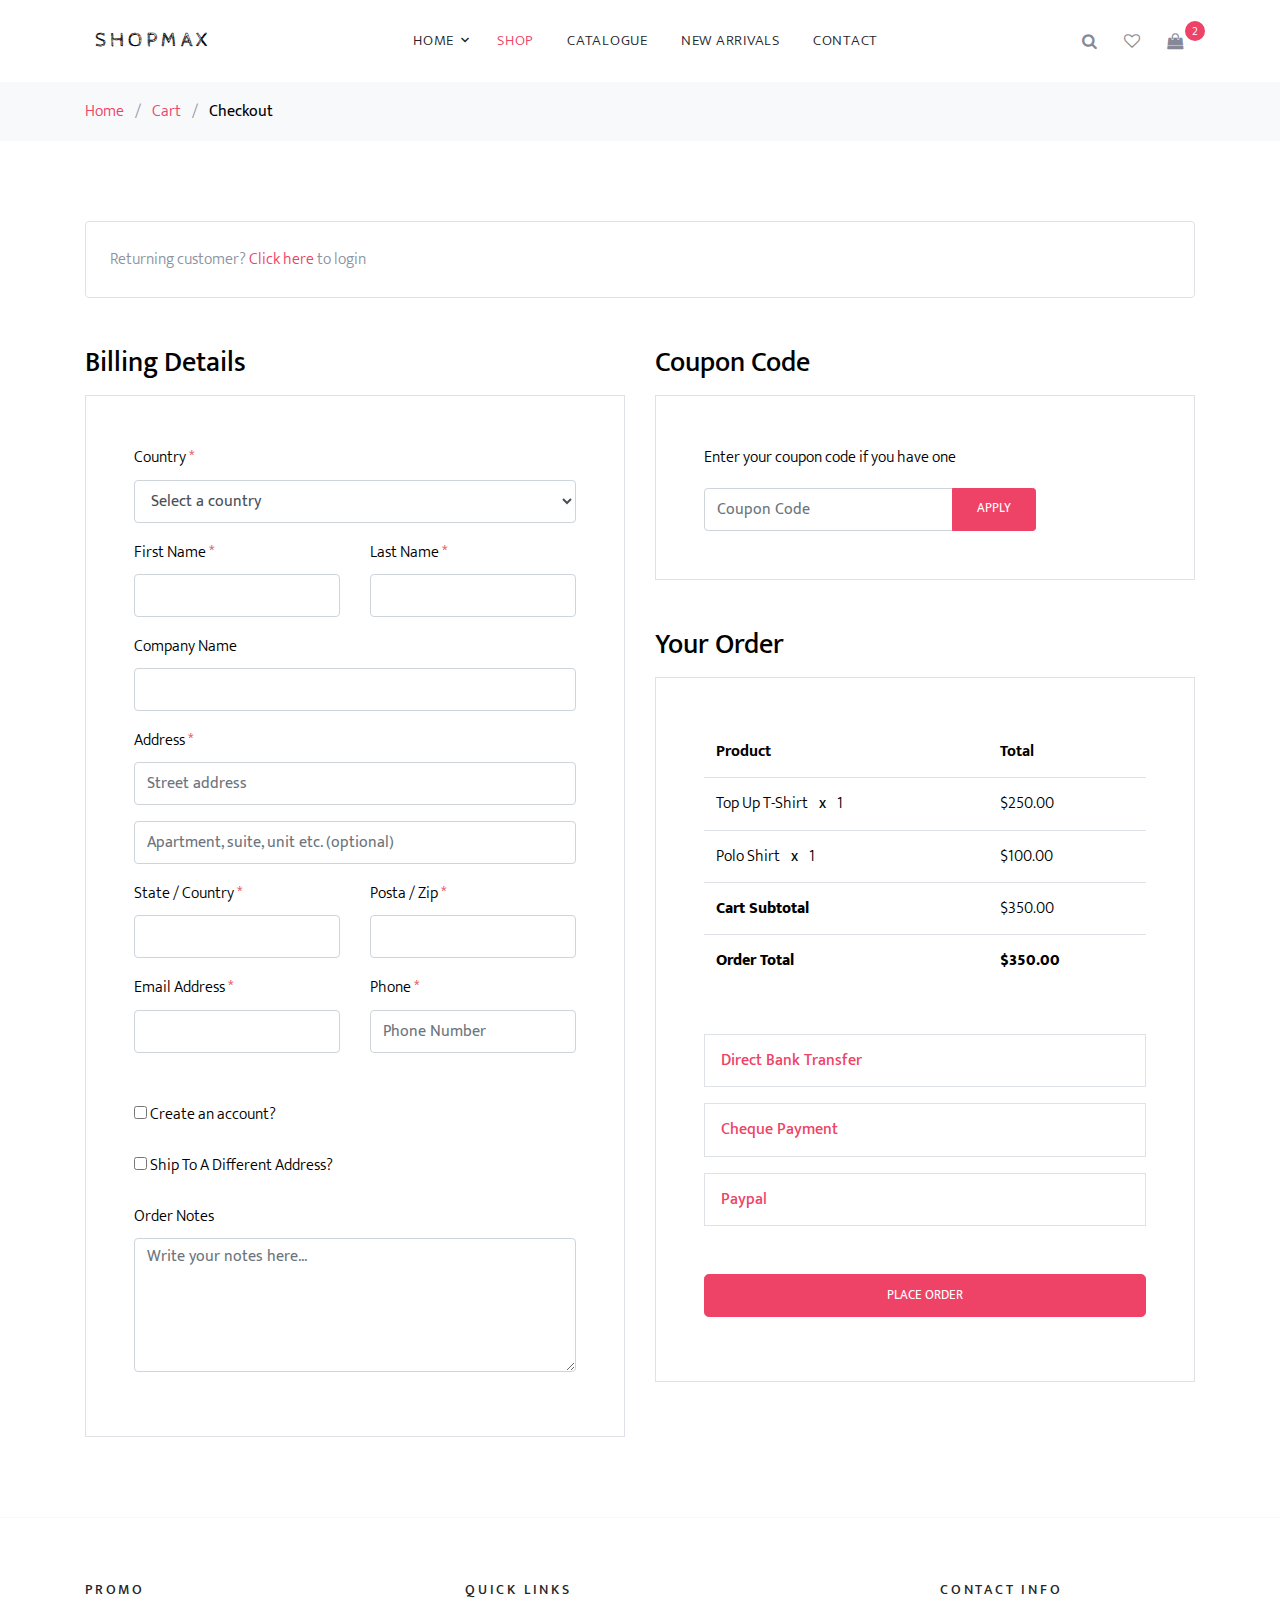
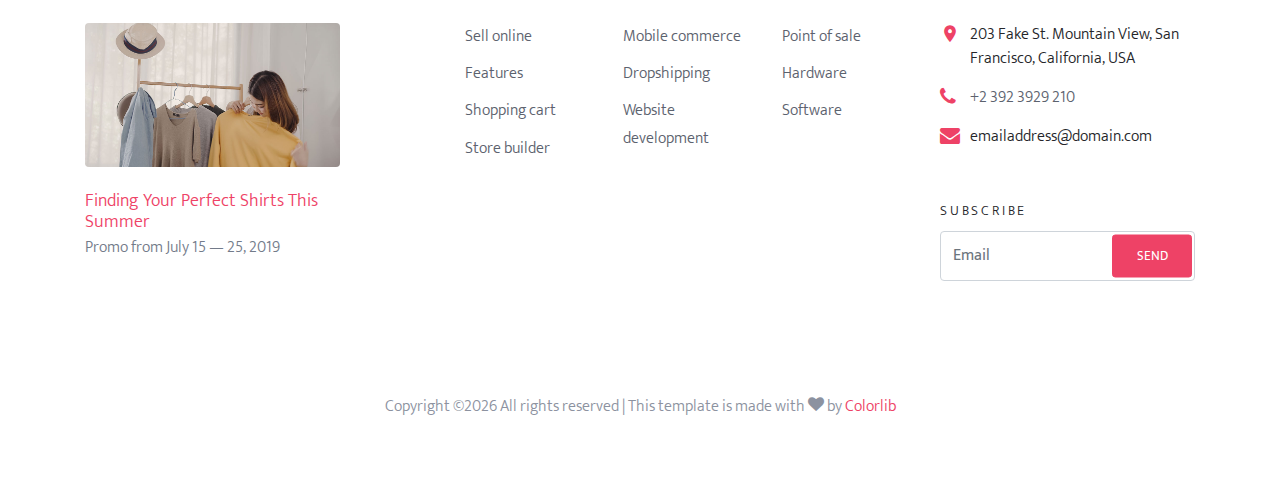
<file: checkout.html>
<!DOCTYPE html>
<html lang="en">
  <head>
    <title>ShopMax &mdash; Colorlib e-Commerce Template</title>
    <meta charset="utf-8">
    <meta name="viewport" content="width=device-width, initial-scale=1, shrink-to-fit=no">

    <link rel="stylesheet" href="https://fonts.googleapis.com/css?family=Mukta:300,400,700"> 
    <link rel="stylesheet" href="fonts/icomoon/style.css">

    <link rel="stylesheet" href="css/bootstrap.min.css">
    <link rel="stylesheet" href="css/magnific-popup.css">
    <link rel="stylesheet" href="css/jquery-ui.css">
    <link rel="stylesheet" href="css/owl.carousel.min.css">
    <link rel="stylesheet" href="css/owl.theme.default.min.css">


    <link rel="stylesheet" href="css/aos.css">

    <link rel="stylesheet" href="css/style.css">
    
  </head>
  <body>
  
  <div class="site-wrap">
    

    <div class="site-navbar bg-white py-2">

      <div class="search-wrap">
        <div class="container">
          <a href="#" class="search-close js-search-close"><span class="icon-close2"></span></a>
          <form action="#" method="post">
            <input type="text" class="form-control" placeholder="Search keyword and hit enter...">
          </form>  
        </div>
      </div>

      <div class="container">
        <div class="d-flex align-items-center justify-content-between">
          <div class="logo">
            <div class="site-logo">
              <a href="index.html" class="js-logo-clone">ShopMax</a>
            </div>
          </div>
          <div class="main-nav d-none d-lg-block">
            <nav class="site-navigation text-right text-md-center" role="navigation">
              <ul class="site-menu js-clone-nav d-none d-lg-block">
                <li class="has-children ">
                  <a href="index.html">Home</a>
                  <ul class="dropdown">
                    <li><a href="#">Menu One</a></li>
                    <li><a href="#">Menu Two</a></li>
                    <li><a href="#">Menu Three</a></li>
                    <li class="has-children">
                      <a href="#">Sub Menu</a>
                      <ul class="dropdown">
                        <li><a href="#">Menu One</a></li>
                        <li><a href="#">Menu Two</a></li>
                        <li><a href="#">Menu Three</a></li>
                      </ul>
                    </li>
                  </ul>
                </li>
                
                <li class="active"><a href="shop.html">Shop</a></li>
                <li><a href="#">Catalogue</a></li>
                <li><a href="#">New Arrivals</a></li>
                <li><a href="contact.html">Contact</a></li>
              </ul>
            </nav>
          </div>
          <div class="icons">
            <a href="#" class="icons-btn d-inline-block js-search-open"><span class="icon-search"></span></a>
            <a href="#" class="icons-btn d-inline-block"><span class="icon-heart-o"></span></a>
            <a href="cart.html" class="icons-btn d-inline-block bag">
              <span class="icon-shopping-bag"></span>
              <span class="number">2</span>
            </a>
            <a href="#" class="site-menu-toggle js-menu-toggle ml-3 d-inline-block d-lg-none"><span class="icon-menu"></span></a>
          </div>
        </div>
      </div>
    </div>
    
    <div class="bg-light py-3">
      <div class="container">
        <div class="row">
          <div class="col-md-12 mb-0"><a href="index.html">Home</a> <span class="mx-2 mb-0">/</span> <a href="cart.html">Cart</a> <span class="mx-2 mb-0">/</span> <strong class="text-black">Checkout</strong></div>
        </div>
      </div>
    </div>

    <div class="site-section">
      <div class="container">
        <div class="row mb-5">
          <div class="col-md-12">
            <div class="border p-4 rounded" role="alert">
              Returning customer? <a href="#">Click here</a> to login
            </div>
          </div>
        </div>
        <div class="row">
          <div class="col-md-6 mb-5 mb-md-0">
            <h2 class="h3 mb-3 text-black">Billing Details</h2>
            <div class="p-3 p-lg-5 border">
              <div class="form-group">
                <label for="c_country" class="text-black">Country <span class="text-danger">*</span></label>
                <select id="c_country" class="form-control">
                  <option value="1">Select a country</option>    
                  <option value="2">bangladesh</option>    
                  <option value="3">Algeria</option>    
                  <option value="4">Afghanistan</option>    
                  <option value="5">Ghana</option>    
                  <option value="6">Albania</option>    
                  <option value="7">Bahrain</option>    
                  <option value="8">Colombia</option>    
                  <option value="9">Dominican Republic</option>    
                </select>
              </div>
              <div class="form-group row">
                <div class="col-md-6">
                  <label for="c_fname" class="text-black">First Name <span class="text-danger">*</span></label>
                  <input type="text" class="form-control" id="c_fname" name="c_fname">
                </div>
                <div class="col-md-6">
                  <label for="c_lname" class="text-black">Last Name <span class="text-danger">*</span></label>
                  <input type="text" class="form-control" id="c_lname" name="c_lname">
                </div>
              </div>

              <div class="form-group row">
                <div class="col-md-12">
                  <label for="c_companyname" class="text-black">Company Name </label>
                  <input type="text" class="form-control" id="c_companyname" name="c_companyname">
                </div>
              </div>

              <div class="form-group row">
                <div class="col-md-12">
                  <label for="c_address" class="text-black">Address <span class="text-danger">*</span></label>
                  <input type="text" class="form-control" id="c_address" name="c_address" placeholder="Street address">
                </div>
              </div>

              <div class="form-group">
                <input type="text" class="form-control" placeholder="Apartment, suite, unit etc. (optional)">
              </div>

              <div class="form-group row">
                <div class="col-md-6">
                  <label for="c_state_country" class="text-black">State / Country <span class="text-danger">*</span></label>
                  <input type="text" class="form-control" id="c_state_country" name="c_state_country">
                </div>
                <div class="col-md-6">
                  <label for="c_postal_zip" class="text-black">Posta / Zip <span class="text-danger">*</span></label>
                  <input type="text" class="form-control" id="c_postal_zip" name="c_postal_zip">
                </div>
              </div>

              <div class="form-group row mb-5">
                <div class="col-md-6">
                  <label for="c_email_address" class="text-black">Email Address <span class="text-danger">*</span></label>
                  <input type="text" class="form-control" id="c_email_address" name="c_email_address">
                </div>
                <div class="col-md-6">
                  <label for="c_phone" class="text-black">Phone <span class="text-danger">*</span></label>
                  <input type="text" class="form-control" id="c_phone" name="c_phone" placeholder="Phone Number">
                </div>
              </div>

              <div class="form-group">
                <label for="c_create_account" class="text-black" data-toggle="collapse" href="#create_an_account" role="button" aria-expanded="false" aria-controls="create_an_account"><input type="checkbox" value="1" id="c_create_account"> Create an account?</label>
                <div class="collapse" id="create_an_account">
                  <div class="py-2">
                    <p class="mb-3">Create an account by entering the information below. If you are a returning customer please login at the top of the page.</p>
                    <div class="form-group">
                      <label for="c_account_password" class="text-black">Account Password</label>
                      <input type="email" class="form-control" id="c_account_password" name="c_account_password" placeholder="">
                    </div>
                  </div>
                </div>
              </div>


              <div class="form-group">
                <label for="c_ship_different_address" class="text-black" data-toggle="collapse" href="#ship_different_address" role="button" aria-expanded="false" aria-controls="ship_different_address"><input type="checkbox" value="1" id="c_ship_different_address"> Ship To A Different Address?</label>
                <div class="collapse" id="ship_different_address">
                  <div class="py-2">

                    <div class="form-group">
                      <label for="c_diff_country" class="text-black">Country <span class="text-danger">*</span></label>
                      <select id="c_diff_country" class="form-control">
                        <option value="1">Select a country</option>    
                        <option value="2">bangladesh</option>    
                        <option value="3">Algeria</option>    
                        <option value="4">Afghanistan</option>    
                        <option value="5">Ghana</option>    
                        <option value="6">Albania</option>    
                        <option value="7">Bahrain</option>    
                        <option value="8">Colombia</option>    
                        <option value="9">Dominican Republic</option>    
                      </select>
                    </div>


                    <div class="form-group row">
                      <div class="col-md-6">
                        <label for="c_diff_fname" class="text-black">First Name <span class="text-danger">*</span></label>
                        <input type="text" class="form-control" id="c_diff_fname" name="c_diff_fname">
                      </div>
                      <div class="col-md-6">
                        <label for="c_diff_lname" class="text-black">Last Name <span class="text-danger">*</span></label>
                        <input type="text" class="form-control" id="c_diff_lname" name="c_diff_lname">
                      </div>
                    </div>

                    <div class="form-group row">
                      <div class="col-md-12">
                        <label for="c_diff_companyname" class="text-black">Company Name </label>
                        <input type="text" class="form-control" id="c_diff_companyname" name="c_diff_companyname">
                      </div>
                    </div>

                    <div class="form-group row">
                      <div class="col-md-12">
                        <label for="c_diff_address" class="text-black">Address <span class="text-danger">*</span></label>
                        <input type="text" class="form-control" id="c_diff_address" name="c_diff_address" placeholder="Street address">
                      </div>
                    </div>

                    <div class="form-group">
                      <input type="text" class="form-control" placeholder="Apartment, suite, unit etc. (optional)">
                    </div>

                    <div class="form-group row">
                      <div class="col-md-6">
                        <label for="c_diff_state_country" class="text-black">State / Country <span class="text-danger">*</span></label>
                        <input type="text" class="form-control" id="c_diff_state_country" name="c_diff_state_country">
                      </div>
                      <div class="col-md-6">
                        <label for="c_diff_postal_zip" class="text-black">Posta / Zip <span class="text-danger">*</span></label>
                        <input type="text" class="form-control" id="c_diff_postal_zip" name="c_diff_postal_zip">
                      </div>
                    </div>

                    <div class="form-group row mb-5">
                      <div class="col-md-6">
                        <label for="c_diff_email_address" class="text-black">Email Address <span class="text-danger">*</span></label>
                        <input type="text" class="form-control" id="c_diff_email_address" name="c_diff_email_address">
                      </div>
                      <div class="col-md-6">
                        <label for="c_diff_phone" class="text-black">Phone <span class="text-danger">*</span></label>
                        <input type="text" class="form-control" id="c_diff_phone" name="c_diff_phone" placeholder="Phone Number">
                      </div>
                    </div>

                  </div>

                </div>
              </div>

              <div class="form-group">
                <label for="c_order_notes" class="text-black">Order Notes</label>
                <textarea name="c_order_notes" id="c_order_notes" cols="30" rows="5" class="form-control" placeholder="Write your notes here..."></textarea>
              </div>

            </div>
          </div>
          <div class="col-md-6">

            <div class="row mb-5">
              <div class="col-md-12">
                <h2 class="h3 mb-3 text-black">Coupon Code</h2>
                <div class="p-3 p-lg-5 border">
                  
                  <label for="c_code" class="text-black mb-3">Enter your coupon code if you have one</label>
                  <div class="input-group w-75">
                    <input type="text" class="form-control" id="c_code" placeholder="Coupon Code" aria-label="Coupon Code" aria-describedby="button-addon2">
                    <div class="input-group-append">
                      <button class="btn btn-primary btn-sm px-4" type="button" id="button-addon2">Apply</button>
                    </div>
                  </div>

                </div>
              </div>
            </div>
            
            <div class="row mb-5">
              <div class="col-md-12">
                <h2 class="h3 mb-3 text-black">Your Order</h2>
                <div class="p-3 p-lg-5 border">
                  <table class="table site-block-order-table mb-5">
                    <thead>
                      <th>Product</th>
                      <th>Total</th>
                    </thead>
                    <tbody>
                      <tr>
                        <td>Top Up T-Shirt <strong class="mx-2">x</strong> 1</td>
                        <td>$250.00</td>
                      </tr>
                      <tr>
                        <td>Polo Shirt <strong class="mx-2">x</strong>   1</td>
                        <td>$100.00</td>
                      </tr>
                      <tr>
                        <td class="text-black font-weight-bold"><strong>Cart Subtotal</strong></td>
                        <td class="text-black">$350.00</td>
                      </tr>
                      <tr>
                        <td class="text-black font-weight-bold"><strong>Order Total</strong></td>
                        <td class="text-black font-weight-bold"><strong>$350.00</strong></td>
                      </tr>
                    </tbody>
                  </table>

                  <div class="border p-3 mb-3">
                    <h3 class="h6 mb-0"><a class="d-block" data-toggle="collapse" href="#collapsebank" role="button" aria-expanded="false" aria-controls="collapsebank">Direct Bank Transfer</a></h3>

                    <div class="collapse" id="collapsebank">
                      <div class="py-2">
                        <p class="mb-0">Make your payment directly into our bank account. Please use your Order ID as the payment reference. Your order won’t be shipped until the funds have cleared in our account.</p>
                      </div>
                    </div>
                  </div>

                  <div class="border p-3 mb-3">
                    <h3 class="h6 mb-0"><a class="d-block" data-toggle="collapse" href="#collapsecheque" role="button" aria-expanded="false" aria-controls="collapsecheque">Cheque Payment</a></h3>

                    <div class="collapse" id="collapsecheque">
                      <div class="py-2">
                        <p class="mb-0">Make your payment directly into our bank account. Please use your Order ID as the payment reference. Your order won’t be shipped until the funds have cleared in our account.</p>
                      </div>
                    </div>
                  </div>

                  <div class="border p-3 mb-5">
                    <h3 class="h6 mb-0"><a class="d-block" data-toggle="collapse" href="#collapsepaypal" role="button" aria-expanded="false" aria-controls="collapsepaypal">Paypal</a></h3>

                    <div class="collapse" id="collapsepaypal">
                      <div class="py-2">
                        <p class="mb-0">Make your payment directly into our bank account. Please use your Order ID as the payment reference. Your order won’t be shipped until the funds have cleared in our account.</p>
                      </div>
                    </div>
                  </div>

                  <div class="form-group">
                    <button class="btn btn-primary btn-lg btn-block" onclick="window.location='thankyou.html'">Place Order</button>
                  </div>

                </div>
              </div>
            </div>

          </div>
        </div>
        <!-- </form> -->
      </div>
    </div>

    <footer class="site-footer custom-border-top">
      <div class="container">
        <div class="row">
          <div class="col-md-6 col-lg-3 mb-4 mb-lg-0">
            <h3 class="footer-heading mb-4">Promo</h3>
            <a href="#" class="block-6">
              <img src="images/about_1.jpg" alt="Image placeholder" class="img-fluid rounded mb-4">
              <h3 class="font-weight-light  mb-0">Finding Your Perfect Shirts This Summer</h3>
              <p>Promo from  July 15 &mdash; 25, 2019</p>
            </a>
          </div>
          <div class="col-lg-5 ml-auto mb-5 mb-lg-0">
            <div class="row">
              <div class="col-md-12">
                <h3 class="footer-heading mb-4">Quick Links</h3>
              </div>
              <div class="col-md-6 col-lg-4">
                <ul class="list-unstyled">
                  <li><a href="#">Sell online</a></li>
                  <li><a href="#">Features</a></li>
                  <li><a href="#">Shopping cart</a></li>
                  <li><a href="#">Store builder</a></li>
                </ul>
              </div>
              <div class="col-md-6 col-lg-4">
                <ul class="list-unstyled">
                  <li><a href="#">Mobile commerce</a></li>
                  <li><a href="#">Dropshipping</a></li>
                  <li><a href="#">Website development</a></li>
                </ul>
              </div>
              <div class="col-md-6 col-lg-4">
                <ul class="list-unstyled">
                  <li><a href="#">Point of sale</a></li>
                  <li><a href="#">Hardware</a></li>
                  <li><a href="#">Software</a></li>
                </ul>
              </div>
            </div>
          </div>
          
          <div class="col-md-6 col-lg-3">
            <div class="block-5 mb-5">
              <h3 class="footer-heading mb-4">Contact Info</h3>
              <ul class="list-unstyled">
                <li class="address">203 Fake St. Mountain View, San Francisco, California, USA</li>
                <li class="phone"><a href="tel://23923929210">+2 392 3929 210</a></li>
                <li class="email">emailaddress@domain.com</li>
              </ul>
            </div>

            <div class="block-7">
              <form action="#" method="post">
                <label for="email_subscribe" class="footer-heading">Subscribe</label>
                <div class="form-group">
                  <input type="text" class="form-control py-4" id="email_subscribe" placeholder="Email">
                  <input type="submit" class="btn btn-sm btn-primary" value="Send">
                </div>
              </form>
            </div>
          </div>
        </div>
        <div class="row pt-5 mt-5 text-center">
          <div class="col-md-12">
            <p>
            <!-- Link back to Colorlib can't be removed. Template is licensed under CC BY 3.0. -->
            Copyright &copy;<script>document.write(new Date().getFullYear());</script> All rights reserved | This template is made with <i class="icon-heart" aria-hidden="true"></i> by <a href="https://colorlib.com" target="_blank" class="text-primary">Colorlib</a>
            <!-- Link back to Colorlib can't be removed. Template is licensed under CC BY 3.0. -->
            </p>
          </div>
          
        </div>
      </div>
    </footer>
  </div>

  <script src="js/jquery-3.3.1.min.js"></script>
  <script src="js/jquery-ui.js"></script>
  <script src="js/popper.min.js"></script>
  <script src="js/bootstrap.min.js"></script>
  <script src="js/owl.carousel.min.js"></script>
  <script src="js/jquery.magnific-popup.min.js"></script>
  <script src="js/aos.js"></script>

  <script src="js/main.js"></script>
    
  </body>
</html>
</file>
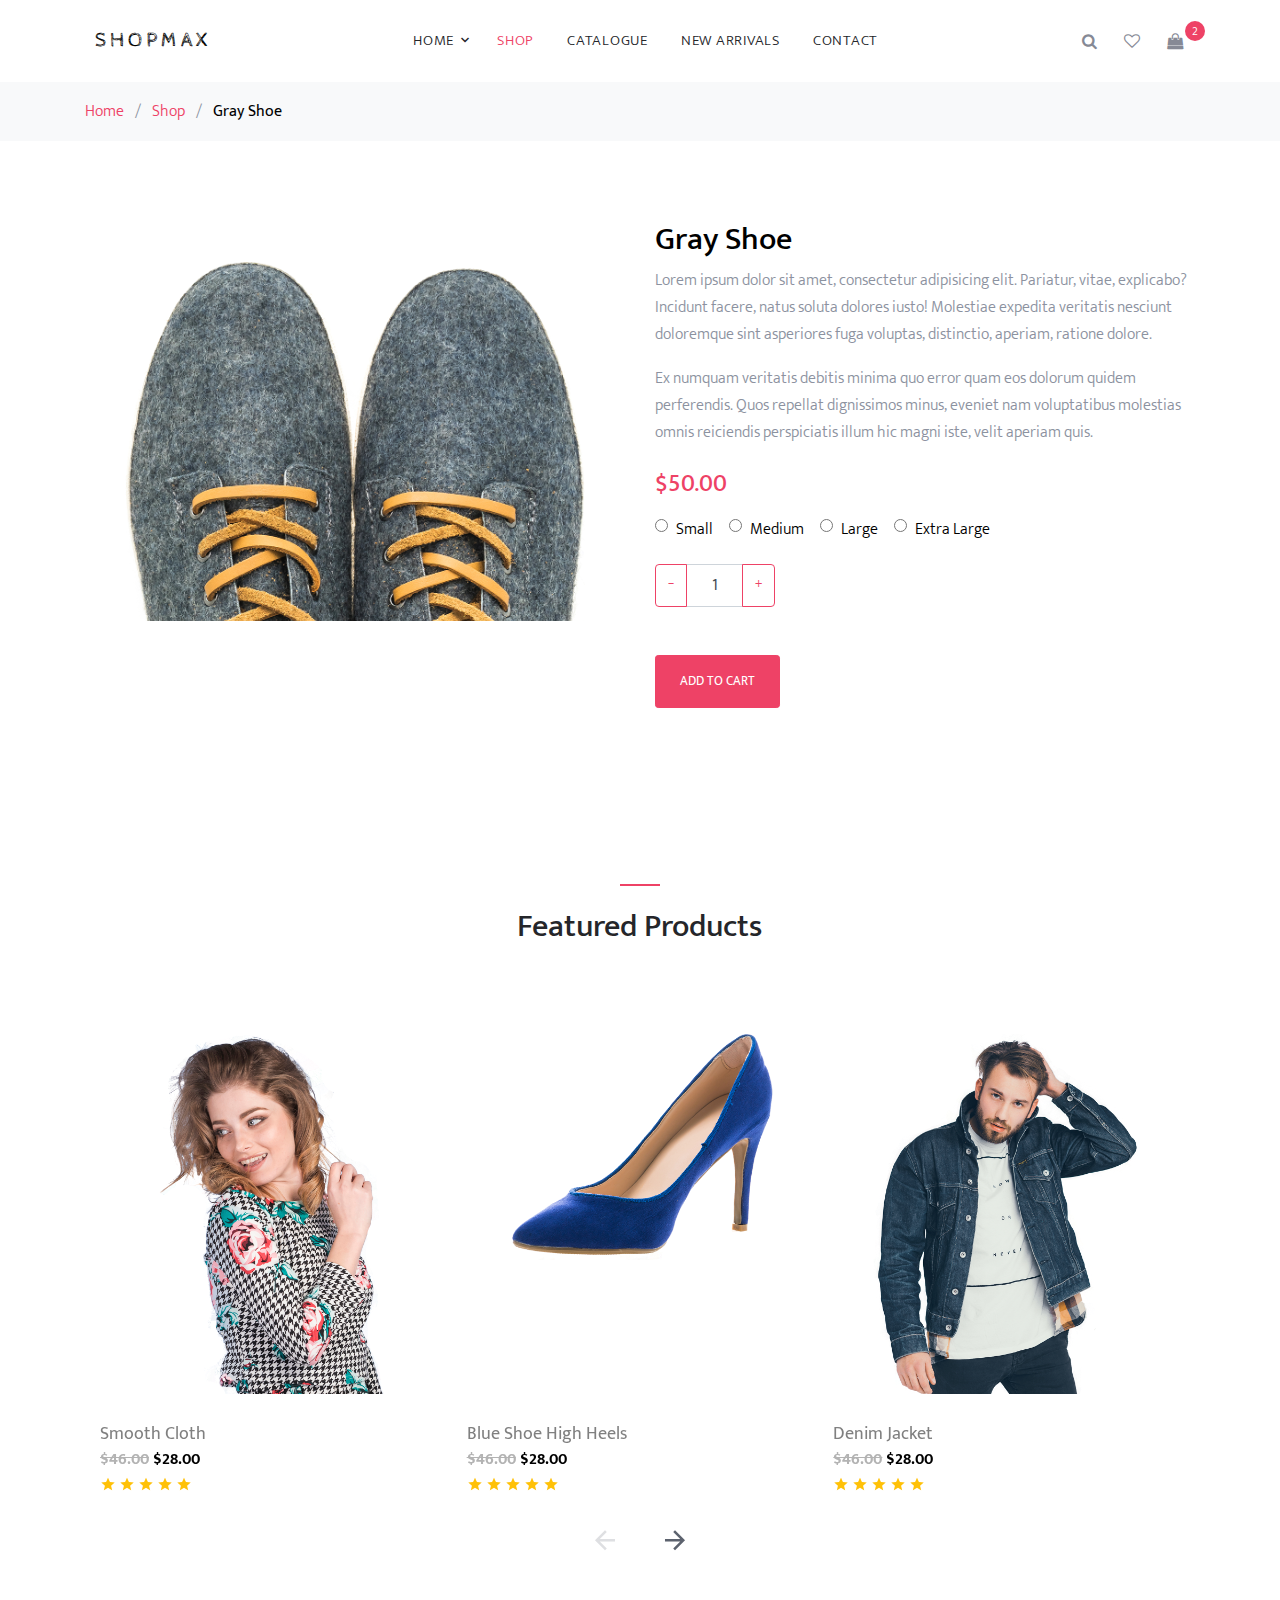
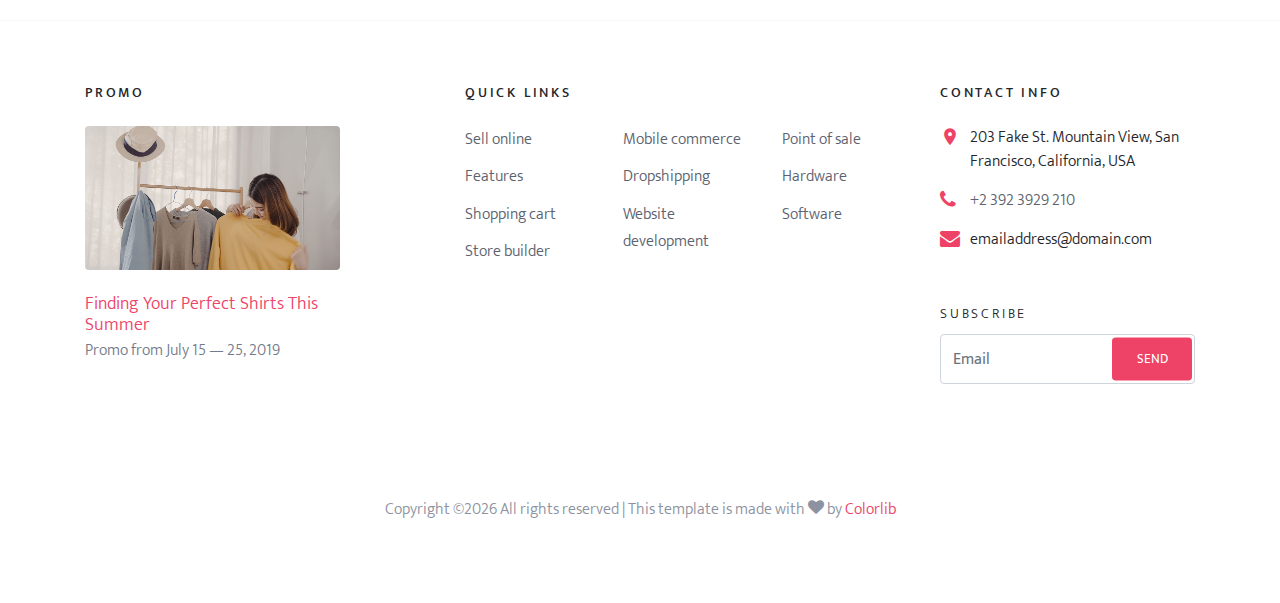
<file: shop-single.html>
<!DOCTYPE html>
<html lang="en">
  <head>
    <title>ShopMax &mdash; Colorlib e-Commerce Template</title>
    <meta charset="utf-8">
    <meta name="viewport" content="width=device-width, initial-scale=1, shrink-to-fit=no">

    <link rel="stylesheet" href="https://fonts.googleapis.com/css?family=Mukta:300,400,700"> 
    <link rel="stylesheet" href="fonts/icomoon/style.css">

    <link rel="stylesheet" href="css/bootstrap.min.css">
    <link rel="stylesheet" href="css/magnific-popup.css">
    <link rel="stylesheet" href="css/jquery-ui.css">
    <link rel="stylesheet" href="css/owl.carousel.min.css">
    <link rel="stylesheet" href="css/owl.theme.default.min.css">


    <link rel="stylesheet" href="css/aos.css">

    <link rel="stylesheet" href="css/style.css">
    
  </head>
  <body>
  
  <div class="site-wrap">
    

    <div class="site-navbar bg-white py-2">

      <div class="search-wrap">
        <div class="container">
          <a href="#" class="search-close js-search-close"><span class="icon-close2"></span></a>
          <form action="#" method="post">
            <input type="text" class="form-control" placeholder="Search keyword and hit enter...">
          </form>  
        </div>
      </div>

      <div class="container">
        <div class="d-flex align-items-center justify-content-between">
          <div class="logo">
            <div class="site-logo">
              <a href="index.html" class="js-logo-clone">ShopMax</a>
            </div>
          </div>
          <div class="main-nav d-none d-lg-block">
            <nav class="site-navigation text-right text-md-center" role="navigation">
              <ul class="site-menu js-clone-nav d-none d-lg-block">
                <li class="has-children ">
                  <a href="index.html">Home</a>
                  <ul class="dropdown">
                    <li><a href="#">Menu One</a></li>
                    <li><a href="#">Menu Two</a></li>
                    <li><a href="#">Menu Three</a></li>
                    <li class="has-children">
                      <a href="#">Sub Menu</a>
                      <ul class="dropdown">
                        <li><a href="#">Menu One</a></li>
                        <li><a href="#">Menu Two</a></li>
                        <li><a href="#">Menu Three</a></li>
                      </ul>
                    </li>
                  </ul>
                </li>
                
                <li class="active"><a href="shop.html">Shop</a></li>
                <li><a href="#">Catalogue</a></li>
                <li><a href="#">New Arrivals</a></li>
                <li><a href="contact.html">Contact</a></li>
              </ul>
            </nav>
          </div>
          <div class="icons">
            <a href="#" class="icons-btn d-inline-block js-search-open"><span class="icon-search"></span></a>
            <a href="#" class="icons-btn d-inline-block"><span class="icon-heart-o"></span></a>
            <a href="cart.html" class="icons-btn d-inline-block bag">
              <span class="icon-shopping-bag"></span>
              <span class="number">2</span>
            </a>
            <a href="#" class="site-menu-toggle js-menu-toggle ml-3 d-inline-block d-lg-none"><span class="icon-menu"></span></a>
          </div>
        </div>
      </div>
    </div>
    
   

    <div class="bg-light py-3">
      <div class="container">
        <div class="row">
          <div class="col-md-12 mb-0"><a href="index.html">Home</a> <span class="mx-2 mb-0">/</span> <a href="shop.html">Shop</a> <span class="mx-2 mb-0">/</span> <strong class="text-black">Gray Shoe</strong></div>
        </div>
      </div>
    </div>  

    <div class="site-section">
      <div class="container">
        <div class="row">
          <div class="col-md-6">
            <div class="item-entry">
              <a href="#" class="product-item md-height bg-gray d-block">
                <img src="images/prod_2.png" alt="Image" class="img-fluid">
              </a>
              
            </div>

          </div>
          <div class="col-md-6">
            <h2 class="text-black">Gray Shoe</h2>
            <p>Lorem ipsum dolor sit amet, consectetur adipisicing elit. Pariatur, vitae, explicabo? Incidunt facere, natus soluta dolores iusto! Molestiae expedita veritatis nesciunt doloremque sint asperiores fuga voluptas, distinctio, aperiam, ratione dolore.</p>
            <p class="mb-4">Ex numquam veritatis debitis minima quo error quam eos dolorum quidem perferendis. Quos repellat dignissimos minus, eveniet nam voluptatibus molestias omnis reiciendis perspiciatis illum hic magni iste, velit aperiam quis.</p>
            <p><strong class="text-primary h4">$50.00</strong></p>
            <div class="mb-1 d-flex">
              <label for="option-sm" class="d-flex mr-3 mb-3">
                <span class="d-inline-block mr-2" style="top:-2px; position: relative;"><input type="radio" id="option-sm" name="shop-sizes"></span> <span class="d-inline-block text-black">Small</span>
              </label>
              <label for="option-md" class="d-flex mr-3 mb-3">
                <span class="d-inline-block mr-2" style="top:-2px; position: relative;"><input type="radio" id="option-md" name="shop-sizes"></span> <span class="d-inline-block text-black">Medium</span>
              </label>
              <label for="option-lg" class="d-flex mr-3 mb-3">
                <span class="d-inline-block mr-2" style="top:-2px; position: relative;"><input type="radio" id="option-lg" name="shop-sizes"></span> <span class="d-inline-block text-black">Large</span>
              </label>
              <label for="option-xl" class="d-flex mr-3 mb-3">
                <span class="d-inline-block mr-2" style="top:-2px; position: relative;"><input type="radio" id="option-xl" name="shop-sizes"></span> <span class="d-inline-block text-black"> Extra Large</span>
              </label>
            </div>
            <div class="mb-5">
              <div class="input-group mb-3" style="max-width: 120px;">
              <div class="input-group-prepend">
                <button class="btn btn-outline-primary js-btn-minus" type="button">&minus;</button>
              </div>
              <input type="text" class="form-control text-center" value="1" placeholder="" aria-label="Example text with button addon" aria-describedby="button-addon1">
              <div class="input-group-append">
                <button class="btn btn-outline-primary js-btn-plus" type="button">&plus;</button>
              </div>
            </div>

            </div>
            <p><a href="cart.html" class="buy-now btn btn-sm height-auto px-4 py-3 btn-primary">Add To Cart</a></p>

          </div>
        </div>
      </div>
    </div>

    <div class="site-section block-3 site-blocks-2">
      <div class="container">
        <div class="row justify-content-center">
          <div class="col-md-7 site-section-heading text-center pt-4">
            <h2>Featured Products</h2>
          </div>
        </div>
        <div class="row">
          <div class="col-md-12 block-3">
            <div class="nonloop-block-3 owl-carousel">
              <div class="item">
                <div class="item-entry">
                  <a href="#" class="product-item md-height bg-gray d-block">
                    <img src="images/model_1.png" alt="Image" class="img-fluid">
                  </a>
                  <h2 class="item-title"><a href="#">Smooth Cloth</a></h2>
                  <strong class="item-price"><del>$46.00</del> $28.00</strong>
                  <div class="star-rating">
                    <span class="icon-star2 text-warning"></span>
                    <span class="icon-star2 text-warning"></span>
                    <span class="icon-star2 text-warning"></span>
                    <span class="icon-star2 text-warning"></span>
                    <span class="icon-star2 text-warning"></span>
                  </div>
                </div>
              </div>
              <div class="item">
                <div class="item-entry">
                  <a href="#" class="product-item md-height bg-gray d-block">
                    <img src="images/prod_3.png" alt="Image" class="img-fluid">
                  </a>
                  <h2 class="item-title"><a href="#">Blue Shoe High Heels</a></h2>
                  <strong class="item-price"><del>$46.00</del> $28.00</strong>

                  <div class="star-rating">
                    <span class="icon-star2 text-warning"></span>
                    <span class="icon-star2 text-warning"></span>
                    <span class="icon-star2 text-warning"></span>
                    <span class="icon-star2 text-warning"></span>
                    <span class="icon-star2 text-warning"></span>
                  </div>
                </div>
              </div>
              <div class="item">
                <div class="item-entry">
                  <a href="#" class="product-item md-height bg-gray d-block">
                    <img src="images/model_5.png" alt="Image" class="img-fluid">
                  </a>
                  <h2 class="item-title"><a href="#">Denim Jacket</a></h2>
                  <strong class="item-price"><del>$46.00</del> $28.00</strong>

                  <div class="star-rating">
                    <span class="icon-star2 text-warning"></span>
                    <span class="icon-star2 text-warning"></span>
                    <span class="icon-star2 text-warning"></span>
                    <span class="icon-star2 text-warning"></span>
                    <span class="icon-star2 text-warning"></span>
                  </div>

                </div>
              </div>
              <div class="item">
                <div class="item-entry">
                  <a href="#" class="product-item md-height bg-gray d-block">
                    <img src="images/prod_1.png" alt="Image" class="img-fluid">
                  </a>
                  <h2 class="item-title"><a href="#">Leather Green Bag</a></h2>
                  <strong class="item-price"><del>$46.00</del> $28.00</strong>
                  <div class="star-rating">
                    <span class="icon-star2 text-warning"></span>
                    <span class="icon-star2 text-warning"></span>
                    <span class="icon-star2 text-warning"></span>
                    <span class="icon-star2 text-warning"></span>
                    <span class="icon-star2 text-warning"></span>
                  </div>
                </div>
              </div>
              <div class="item">
                <div class="item-entry">
                  <a href="#" class="product-item md-height bg-gray d-block">
                    <img src="images/model_7.png" alt="Image" class="img-fluid">
                  </a>
                  <h2 class="item-title"><a href="#">Yellow Jacket</a></h2>
                  <strong class="item-price">$58.00</strong>
                  <div class="star-rating">
                    <span class="icon-star2 text-warning"></span>
                    <span class="icon-star2 text-warning"></span>
                    <span class="icon-star2 text-warning"></span>
                    <span class="icon-star2 text-warning"></span>
                    <span class="icon-star2 text-warning"></span>
                  </div>
                </div>
              </div>

            </div>
          </div>
        </div>
      </div>
    </div>

    <footer class="site-footer custom-border-top">
      <div class="container">
        <div class="row">
          <div class="col-md-6 col-lg-3 mb-4 mb-lg-0">
            <h3 class="footer-heading mb-4">Promo</h3>
            <a href="#" class="block-6">
              <img src="images/about_1.jpg" alt="Image placeholder" class="img-fluid rounded mb-4">
              <h3 class="font-weight-light  mb-0">Finding Your Perfect Shirts This Summer</h3>
              <p>Promo from  July 15 &mdash; 25, 2019</p>
            </a>
          </div>
          <div class="col-lg-5 ml-auto mb-5 mb-lg-0">
            <div class="row">
              <div class="col-md-12">
                <h3 class="footer-heading mb-4">Quick Links</h3>
              </div>
              <div class="col-md-6 col-lg-4">
                <ul class="list-unstyled">
                  <li><a href="#">Sell online</a></li>
                  <li><a href="#">Features</a></li>
                  <li><a href="#">Shopping cart</a></li>
                  <li><a href="#">Store builder</a></li>
                </ul>
              </div>
              <div class="col-md-6 col-lg-4">
                <ul class="list-unstyled">
                  <li><a href="#">Mobile commerce</a></li>
                  <li><a href="#">Dropshipping</a></li>
                  <li><a href="#">Website development</a></li>
                </ul>
              </div>
              <div class="col-md-6 col-lg-4">
                <ul class="list-unstyled">
                  <li><a href="#">Point of sale</a></li>
                  <li><a href="#">Hardware</a></li>
                  <li><a href="#">Software</a></li>
                </ul>
              </div>
            </div>
          </div>
          
          <div class="col-md-6 col-lg-3">
            <div class="block-5 mb-5">
              <h3 class="footer-heading mb-4">Contact Info</h3>
              <ul class="list-unstyled">
                <li class="address">203 Fake St. Mountain View, San Francisco, California, USA</li>
                <li class="phone"><a href="tel://23923929210">+2 392 3929 210</a></li>
                <li class="email">emailaddress@domain.com</li>
              </ul>
            </div>

            <div class="block-7">
              <form action="#" method="post">
                <label for="email_subscribe" class="footer-heading">Subscribe</label>
                <div class="form-group">
                  <input type="text" class="form-control py-4" id="email_subscribe" placeholder="Email">
                  <input type="submit" class="btn btn-sm btn-primary" value="Send">
                </div>
              </form>
            </div>
          </div>
        </div>
        <div class="row pt-5 mt-5 text-center">
          <div class="col-md-12">
            <p>
            <!-- Link back to Colorlib can't be removed. Template is licensed under CC BY 3.0. -->
            Copyright &copy;<script>document.write(new Date().getFullYear());</script> All rights reserved | This template is made with <i class="icon-heart" aria-hidden="true"></i> by <a href="https://colorlib.com" target="_blank" class="text-primary">Colorlib</a>
            <!-- Link back to Colorlib can't be removed. Template is licensed under CC BY 3.0. -->
            </p>
          </div>
          
        </div>
      </div>
    </footer>
  </div>

  <script src="js/jquery-3.3.1.min.js"></script>
  <script src="js/jquery-ui.js"></script>
  <script src="js/popper.min.js"></script>
  <script src="js/bootstrap.min.js"></script>
  <script src="js/owl.carousel.min.js"></script>
  <script src="js/jquery.magnific-popup.min.js"></script>
  <script src="js/aos.js"></script>

  <script src="js/main.js"></script>
    
  </body>
</html>
</file>
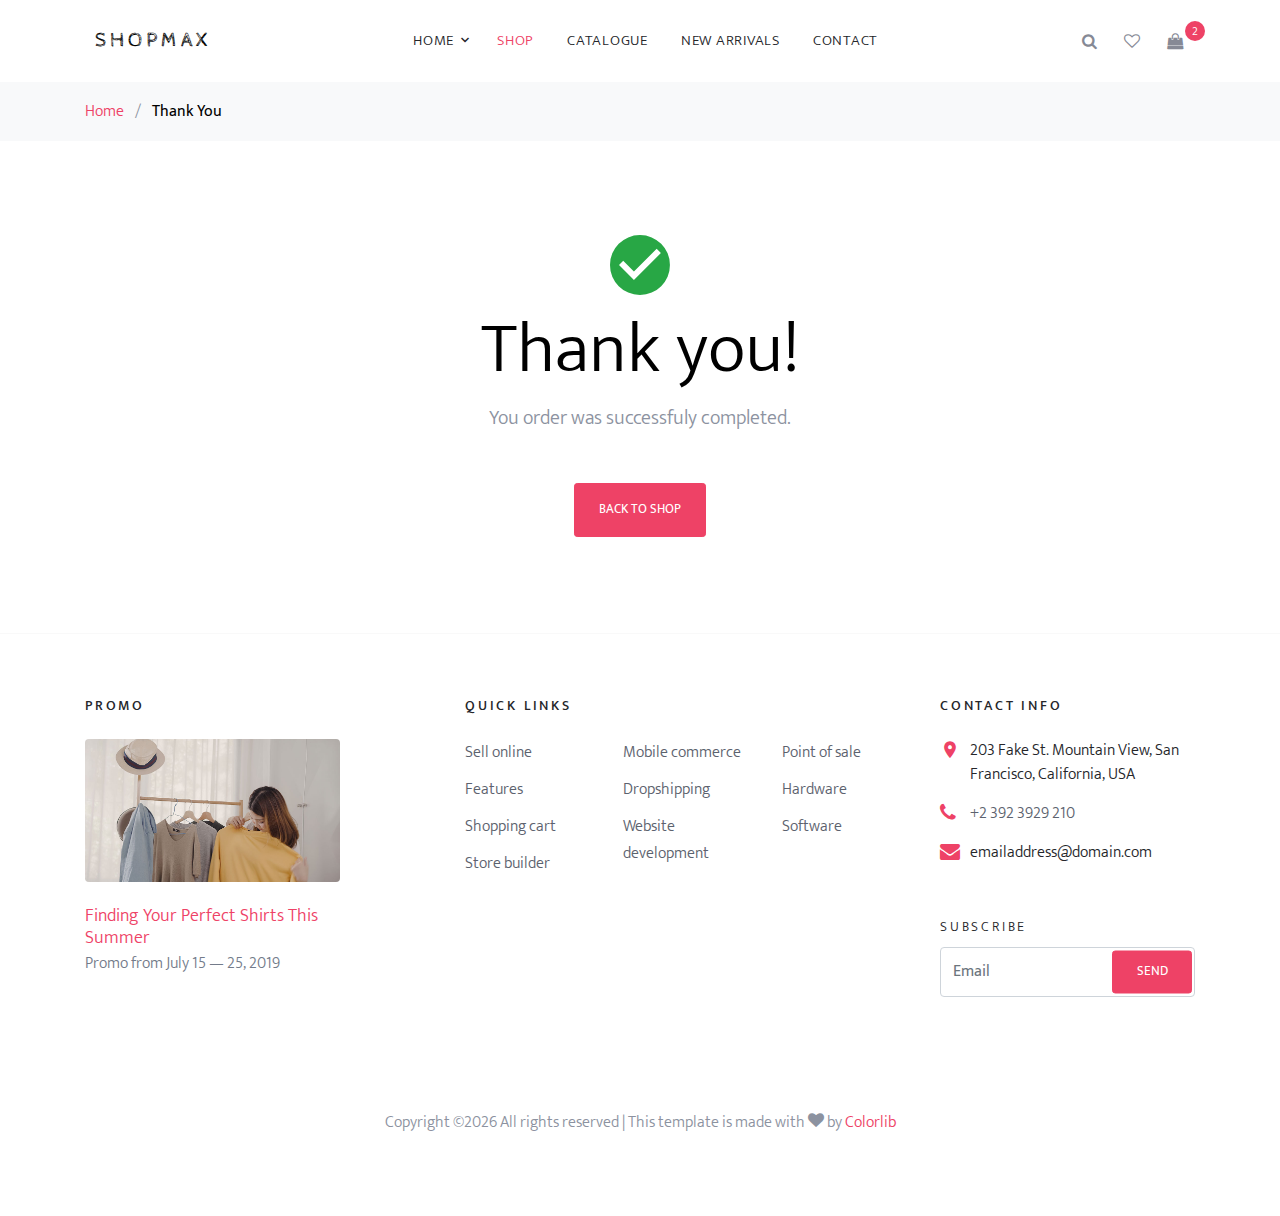
<file: thankyou.html>
<!DOCTYPE html>
<html lang="en">
  <head>
    <title>ShopMax &mdash; Colorlib e-Commerce Template</title>
    <meta charset="utf-8">
    <meta name="viewport" content="width=device-width, initial-scale=1, shrink-to-fit=no">

    <link rel="stylesheet" href="https://fonts.googleapis.com/css?family=Mukta:300,400,700"> 
    <link rel="stylesheet" href="fonts/icomoon/style.css">

    <link rel="stylesheet" href="css/bootstrap.min.css">
    <link rel="stylesheet" href="css/magnific-popup.css">
    <link rel="stylesheet" href="css/jquery-ui.css">
    <link rel="stylesheet" href="css/owl.carousel.min.css">
    <link rel="stylesheet" href="css/owl.theme.default.min.css">


    <link rel="stylesheet" href="css/aos.css">

    <link rel="stylesheet" href="css/style.css">
    
  </head>
  <body>
  
  <div class="site-wrap">
    

    <div class="site-navbar bg-white py-2">

      <div class="search-wrap">
        <div class="container">
          <a href="#" class="search-close js-search-close"><span class="icon-close2"></span></a>
          <form action="#" method="post">
            <input type="text" class="form-control" placeholder="Search keyword and hit enter...">
          </form>  
        </div>
      </div>

      <div class="container">
        <div class="d-flex align-items-center justify-content-between">
          <div class="logo">
            <div class="site-logo">
              <a href="index.html" class="js-logo-clone">ShopMax</a>
            </div>
          </div>
          <div class="main-nav d-none d-lg-block">
            <nav class="site-navigation text-right text-md-center" role="navigation">
              <ul class="site-menu js-clone-nav d-none d-lg-block">
                <li class="has-children ">
                  <a href="index.html">Home</a>
                  <ul class="dropdown">
                    <li><a href="#">Menu One</a></li>
                    <li><a href="#">Menu Two</a></li>
                    <li><a href="#">Menu Three</a></li>
                    <li class="has-children">
                      <a href="#">Sub Menu</a>
                      <ul class="dropdown">
                        <li><a href="#">Menu One</a></li>
                        <li><a href="#">Menu Two</a></li>
                        <li><a href="#">Menu Three</a></li>
                      </ul>
                    </li>
                  </ul>
                </li>
                
                <li class="active"><a href="shop.html">Shop</a></li>
                <li><a href="#">Catalogue</a></li>
                <li><a href="#">New Arrivals</a></li>
                <li><a href="contact.html">Contact</a></li>
              </ul>
            </nav>
          </div>
          <div class="icons">
            <a href="#" class="icons-btn d-inline-block js-search-open"><span class="icon-search"></span></a>
            <a href="#" class="icons-btn d-inline-block"><span class="icon-heart-o"></span></a>
            <a href="cart.html" class="icons-btn d-inline-block bag">
              <span class="icon-shopping-bag"></span>
              <span class="number">2</span>
            </a>
            <a href="#" class="site-menu-toggle js-menu-toggle ml-3 d-inline-block d-lg-none"><span class="icon-menu"></span></a>
          </div>
        </div>
      </div>
    </div>
    
    <div class="bg-light py-3">
      <div class="container">
        <div class="row">
          <div class="col-md-12 mb-0"><a href="index.html">Home</a> <span class="mx-2 mb-0">/</span> <strong class="text-black">Thank You</strong></div>
        </div>
      </div>
    </div>  

    <div class="site-section">
      <div class="container">
        <div class="row">
          <div class="col-md-12 text-center">
            <span class="icon-check_circle display-3 text-success"></span>
            <h2 class="display-3 text-black">Thank you!</h2>
            <p class="lead mb-5">You order was successfuly completed.</p>
            <p><a href="shop.html" class="btn btn-sm height-auto px-4 py-3 btn-primary">Back to shop</a></p>
          </div>
        </div>
      </div>
    </div>

    

    <footer class="site-footer custom-border-top">
      <div class="container">
        <div class="row">
          <div class="col-md-6 col-lg-3 mb-4 mb-lg-0">
            <h3 class="footer-heading mb-4">Promo</h3>
            <a href="#" class="block-6">
              <img src="images/about_1.jpg" alt="Image placeholder" class="img-fluid rounded mb-4">
              <h3 class="font-weight-light  mb-0">Finding Your Perfect Shirts This Summer</h3>
              <p>Promo from  July 15 &mdash; 25, 2019</p>
            </a>
          </div>
          <div class="col-lg-5 ml-auto mb-5 mb-lg-0">
            <div class="row">
              <div class="col-md-12">
                <h3 class="footer-heading mb-4">Quick Links</h3>
              </div>
              <div class="col-md-6 col-lg-4">
                <ul class="list-unstyled">
                  <li><a href="#">Sell online</a></li>
                  <li><a href="#">Features</a></li>
                  <li><a href="#">Shopping cart</a></li>
                  <li><a href="#">Store builder</a></li>
                </ul>
              </div>
              <div class="col-md-6 col-lg-4">
                <ul class="list-unstyled">
                  <li><a href="#">Mobile commerce</a></li>
                  <li><a href="#">Dropshipping</a></li>
                  <li><a href="#">Website development</a></li>
                </ul>
              </div>
              <div class="col-md-6 col-lg-4">
                <ul class="list-unstyled">
                  <li><a href="#">Point of sale</a></li>
                  <li><a href="#">Hardware</a></li>
                  <li><a href="#">Software</a></li>
                </ul>
              </div>
            </div>
          </div>
          
          <div class="col-md-6 col-lg-3">
            <div class="block-5 mb-5">
              <h3 class="footer-heading mb-4">Contact Info</h3>
              <ul class="list-unstyled">
                <li class="address">203 Fake St. Mountain View, San Francisco, California, USA</li>
                <li class="phone"><a href="tel://23923929210">+2 392 3929 210</a></li>
                <li class="email">emailaddress@domain.com</li>
              </ul>
            </div>

            <div class="block-7">
              <form action="#" method="post">
                <label for="email_subscribe" class="footer-heading">Subscribe</label>
                <div class="form-group">
                  <input type="text" class="form-control py-4" id="email_subscribe" placeholder="Email">
                  <input type="submit" class="btn btn-sm btn-primary" value="Send">
                </div>
              </form>
            </div>
          </div>
        </div>
        <div class="row pt-5 mt-5 text-center">
          <div class="col-md-12">
            <p>
            <!-- Link back to Colorlib can't be removed. Template is licensed under CC BY 3.0. -->
            Copyright &copy;<script>document.write(new Date().getFullYear());</script> All rights reserved | This template is made with <i class="icon-heart" aria-hidden="true"></i> by <a href="https://colorlib.com" target="_blank" class="text-primary">Colorlib</a>
            <!-- Link back to Colorlib can't be removed. Template is licensed under CC BY 3.0. -->
            </p>
          </div>
          
        </div>
      </div>
    </footer>
  </div>

  <script src="js/jquery-3.3.1.min.js"></script>
  <script src="js/jquery-ui.js"></script>
  <script src="js/popper.min.js"></script>
  <script src="js/bootstrap.min.js"></script>
  <script src="js/owl.carousel.min.js"></script>
  <script src="js/jquery.magnific-popup.min.js"></script>
  <script src="js/aos.js"></script>

  <script src="js/main.js"></script>
    
  </body>
</html>
</file>
<file: fonts/icomoon/style.css>
@font-face {
  font-family: 'icomoon';
  src:  url('fonts/icomoon.eot?10si43');
  src:  url('fonts/icomoon.eot?10si43#iefix') format('embedded-opentype'),
    url('fonts/icomoon.ttf?10si43') format('truetype'),
    url('fonts/icomoon.woff?10si43') format('woff'),
    url('fonts/icomoon.svg?10si43#icomoon') format('svg');
  font-weight: normal;
  font-style: normal;
}

[class^="icon-"], [class*=" icon-"] {
  /* use !important to prevent issues with browser extensions that change fonts */
  font-family: 'icomoon' !important;
  speak: none;
  font-style: normal;
  font-weight: normal;
  font-variant: normal;
  text-transform: none;
  line-height: 1;

  /* Better Font Rendering =========== */
  -webkit-font-smoothing: antialiased;
  -moz-osx-font-smoothing: grayscale;
}

.icon-asterisk:before {
  content: "\f069";
}
.icon-plus:before {
  content: "\f067";
}
.icon-question:before {
  content: "\f128";
}
.icon-minus:before {
  content: "\f068";
}
.icon-glass:before {
  content: "\f000";
}
.icon-music:before {
  content: "\f001";
}
.icon-search:before {
  content: "\f002";
}
.icon-envelope-o:before {
  content: "\f003";
}
.icon-heart:before {
  content: "\f004";
}
.icon-star:before {
  content: "\f005";
}
.icon-star-o:before {
  content: "\f006";
}
.icon-user:before {
  content: "\f007";
}
.icon-film:before {
  content: "\f008";
}
.icon-th-large:before {
  content: "\f009";
}
.icon-th:before {
  content: "\f00a";
}
.icon-th-list:before {
  content: "\f00b";
}
.icon-check:before {
  content: "\f00c";
}
.icon-close:before {
  content: "\f00d";
}
.icon-remove:before {
  content: "\f00d";
}
.icon-times:before {
  content: "\f00d";
}
.icon-search-plus:before {
  content: "\f00e";
}
.icon-search-minus:before {
  content: "\f010";
}
.icon-power-off:before {
  content: "\f011";
}
.icon-signal:before {
  content: "\f012";
}
.icon-cog:before {
  content: "\f013";
}
.icon-gear:before {
  content: "\f013";
}
.icon-trash-o:before {
  content: "\f014";
}
.icon-home:before {
  content: "\f015";
}
.icon-file-o:before {
  content: "\f016";
}
.icon-clock-o:before {
  content: "\f017";
}
.icon-road:before {
  content: "\f018";
}
.icon-download:before {
  content: "\f019";
}
.icon-arrow-circle-o-down:before {
  content: "\f01a";
}
.icon-arrow-circle-o-up:before {
  content: "\f01b";
}
.icon-inbox:before {
  content: "\f01c";
}
.icon-play-circle-o:before {
  content: "\f01d";
}
.icon-repeat:before {
  content: "\f01e";
}
.icon-rotate-right:before {
  content: "\f01e";
}
.icon-refresh:before {
  content: "\f021";
}
.icon-list-alt:before {
  content: "\f022";
}
.icon-lock:before {
  content: "\f023";
}
.icon-flag:before {
  content: "\f024";
}
.icon-headphones:before {
  content: "\f025";
}
.icon-volume-off:before {
  content: "\f026";
}
.icon-volume-down:before {
  content: "\f027";
}
.icon-volume-up:before {
  content: "\f028";
}
.icon-qrcode:before {
  content: "\f029";
}
.icon-barcode:before {
  content: "\f02a";
}
.icon-tag:before {
  content: "\f02b";
}
.icon-tags:before {
  content: "\f02c";
}
.icon-book:before {
  content: "\f02d";
}
.icon-bookmark:before {
  content: "\f02e";
}
.icon-print:before {
  content: "\f02f";
}
.icon-camera:before {
  content: "\f030";
}
.icon-font:before {
  content: "\f031";
}
.icon-bold:before {
  content: "\f032";
}
.icon-italic:before {
  content: "\f033";
}
.icon-text-height:before {
  content: "\f034";
}
.icon-text-width:before {
  content: "\f035";
}
.icon-align-left:before {
  content: "\f036";
}
.icon-align-center:before {
  content: "\f037";
}
.icon-align-right:before {
  content: "\f038";
}
.icon-align-justify:before {
  content: "\f039";
}
.icon-list:before {
  content: "\f03a";
}
.icon-dedent:before {
  content: "\f03b";
}
.icon-outdent:before {
  content: "\f03b";
}
.icon-indent:before {
  content: "\f03c";
}
.icon-video-camera:before {
  content: "\f03d";
}
.icon-image:before {
  content: "\f03e";
}
.icon-photo:before {
  content: "\f03e";
}
.icon-picture-o:before {
  content: "\f03e";
}
.icon-pencil:before {
  content: "\f040";
}
.icon-map-marker:before {
  content: "\f041";
}
.icon-adjust:before {
  content: "\f042";
}
.icon-tint:before {
  content: "\f043";
}
.icon-edit:before {
  content: "\f044";
}
.icon-pencil-square-o:before {
  content: "\f044";
}
.icon-share-square-o:before {
  content: "\f045";
}
.icon-check-square-o:before {
  content: "\f046";
}
.icon-arrows:before {
  content: "\f047";
}
.icon-step-backward:before {
  content: "\f048";
}
.icon-fast-backward:before {
  content: "\f049";
}
.icon-backward:before {
  content: "\f04a";
}
.icon-play:before {
  content: "\f04b";
}
.icon-pause:before {
  content: "\f04c";
}
.icon-stop:before {
  content: "\f04d";
}
.icon-forward:before {
  content: "\f04e";
}
.icon-fast-forward:before {
  content: "\f050";
}
.icon-step-forward:before {
  content: "\f051";
}
.icon-eject:before {
  content: "\f052";
}
.icon-chevron-left:before {
  content: "\f053";
}
.icon-chevron-right:before {
  content: "\f054";
}
.icon-plus-circle:before {
  content: "\f055";
}
.icon-minus-circle:before {
  content: "\f056";
}
.icon-times-circle:before {
  content: "\f057";
}
.icon-check-circle:before {
  content: "\f058";
}
.icon-question-circle:before {
  content: "\f059";
}
.icon-info-circle:before {
  content: "\f05a";
}
.icon-crosshairs:before {
  content: "\f05b";
}
.icon-times-circle-o:before {
  content: "\f05c";
}
.icon-check-circle-o:before {
  content: "\f05d";
}
.icon-ban:before {
  content: "\f05e";
}
.icon-arrow-left:before {
  content: "\f060";
}
.icon-arrow-right:before {
  content: "\f061";
}
.icon-arrow-up:before {
  content: "\f062";
}
.icon-arrow-down:before {
  content: "\f063";
}
.icon-mail-forward:before {
  content: "\f064";
}
.icon-share:before {
  content: "\f064";
}
.icon-expand:before {
  content: "\f065";
}
.icon-compress:before {
  content: "\f066";
}
.icon-exclamation-circle:before {
  content: "\f06a";
}
.icon-gift:before {
  content: "\f06b";
}
.icon-leaf:before {
  content: "\f06c";
}
.icon-fire:before {
  content: "\f06d";
}
.icon-eye:before {
  content: "\f06e";
}
.icon-eye-slash:before {
  content: "\f070";
}
.icon-exclamation-triangle:before {
  content: "\f071";
}
.icon-warning:before {
  content: "\f071";
}
.icon-plane:before {
  content: "\f072";
}
.icon-calendar:before {
  content: "\f073";
}
.icon-random:before {
  content: "\f074";
}
.icon-comment:before {
  content: "\f075";
}
.icon-magnet:before {
  content: "\f076";
}
.icon-chevron-up:before {
  content: "\f077";
}
.icon-chevron-down:before {
  content: "\f078";
}
.icon-retweet:before {
  content: "\f079";
}
.icon-shopping-cart:before {
  content: "\f07a";
}
.icon-folder:before {
  content: "\f07b";
}
.icon-folder-open:before {
  content: "\f07c";
}
.icon-arrows-v:before {
  content: "\f07d";
}
.icon-arrows-h:before {
  content: "\f07e";
}
.icon-bar-chart:before {
  content: "\f080";
}
.icon-bar-chart-o:before {
  content: "\f080";
}
.icon-twitter-square:before {
  content: "\f081";
}
.icon-facebook-square:before {
  content: "\f082";
}
.icon-camera-retro:before {
  content: "\f083";
}
.icon-key:before {
  content: "\f084";
}
.icon-cogs:before {
  content: "\f085";
}
.icon-gears:before {
  content: "\f085";
}
.icon-comments:before {
  content: "\f086";
}
.icon-thumbs-o-up:before {
  content: "\f087";
}
.icon-thumbs-o-down:before {
  content: "\f088";
}
.icon-star-half:before {
  content: "\f089";
}
.icon-heart-o:before {
  content: "\f08a";
}
.icon-sign-out:before {
  content: "\f08b";
}
.icon-linkedin-square:before {
  content: "\f08c";
}
.icon-thumb-tack:before {
  content: "\f08d";
}
.icon-external-link:before {
  content: "\f08e";
}
.icon-sign-in:before {
  content: "\f090";
}
.icon-trophy:before {
  content: "\f091";
}
.icon-github-square:before {
  content: "\f092";
}
.icon-upload:before {
  content: "\f093";
}
.icon-lemon-o:before {
  content: "\f094";
}
.icon-phone:before {
  content: "\f095";
}
.icon-square-o:before {
  content: "\f096";
}
.icon-bookmark-o:before {
  content: "\f097";
}
.icon-phone-square:before {
  content: "\f098";
}
.icon-twitter:before {
  content: "\f099";
}
.icon-facebook:before {
  content: "\f09a";
}
.icon-facebook-f:before {
  content: "\f09a";
}
.icon-github:before {
  content: "\f09b";
}
.icon-unlock:before {
  content: "\f09c";
}
.icon-credit-card:before {
  content: "\f09d";
}
.icon-feed:before {
  content: "\f09e";
}
.icon-rss:before {
  content: "\f09e";
}
.icon-hdd-o:before {
  content: "\f0a0";
}
.icon-bullhorn:before {
  content: "\f0a1";
}
.icon-bell-o:before {
  content: "\f0a2";
}
.icon-certificate:before {
  content: "\f0a3";
}
.icon-hand-o-right:before {
  content: "\f0a4";
}
.icon-hand-o-left:before {
  content: "\f0a5";
}
.icon-hand-o-up:before {
  content: "\f0a6";
}
.icon-hand-o-down:before {
  content: "\f0a7";
}
.icon-arrow-circle-left:before {
  content: "\f0a8";
}
.icon-arrow-circle-right:before {
  content: "\f0a9";
}
.icon-arrow-circle-up:before {
  content: "\f0aa";
}
.icon-arrow-circle-down:before {
  content: "\f0ab";
}
.icon-globe:before {
  content: "\f0ac";
}
.icon-wrench:before {
  content: "\f0ad";
}
.icon-tasks:before {
  content: "\f0ae";
}
.icon-filter:before {
  content: "\f0b0";
}
.icon-briefcase:before {
  content: "\f0b1";
}
.icon-arrows-alt:before {
  content: "\f0b2";
}
.icon-group:before {
  content: "\f0c0";
}
.icon-users:before {
  content: "\f0c0";
}
.icon-chain:before {
  content: "\f0c1";
}
.icon-link:before {
  content: "\f0c1";
}
.icon-cloud:before {
  content: "\f0c2";
}
.icon-flask:before {
  content: "\f0c3";
}
.icon-cut:before {
  content: "\f0c4";
}
.icon-scissors:before {
  content: "\f0c4";
}
.icon-copy:before {
  content: "\f0c5";
}
.icon-files-o:before {
  content: "\f0c5";
}
.icon-paperclip:before {
  content: "\f0c6";
}
.icon-floppy-o:before {
  content: "\f0c7";
}
.icon-save:before {
  content: "\f0c7";
}
.icon-square:before {
  content: "\f0c8";
}
.icon-bars:before {
  content: "\f0c9";
}
.icon-navicon:before {
  content: "\f0c9";
}
.icon-reorder:before {
  content: "\f0c9";
}
.icon-list-ul:before {
  content: "\f0ca";
}
.icon-list-ol:before {
  content: "\f0cb";
}
.icon-strikethrough:before {
  content: "\f0cc";
}
.icon-underline:before {
  content: "\f0cd";
}
.icon-table:before {
  content: "\f0ce";
}
.icon-magic:before {
  content: "\f0d0";
}
.icon-truck:before {
  content: "\f0d1";
}
.icon-pinterest:before {
  content: "\f0d2";
}
.icon-pinterest-square:before {
  content: "\f0d3";
}
.icon-google-plus-square:before {
  content: "\f0d4";
}
.icon-google-plus:before {
  content: "\f0d5";
}
.icon-money:before {
  content: "\f0d6";
}
.icon-caret-down:before {
  content: "\f0d7";
}
.icon-caret-up:before {
  content: "\f0d8";
}
.icon-caret-left:before {
  content: "\f0d9";
}
.icon-caret-right:before {
  content: "\f0da";
}
.icon-columns:before {
  content: "\f0db";
}
.icon-sort:before {
  content: "\f0dc";
}
.icon-unsorted:before {
  content: "\f0dc";
}
.icon-sort-desc:before {
  content: "\f0dd";
}
.icon-sort-down:before {
  content: "\f0dd";
}
.icon-sort-asc:before {
  content: "\f0de";
}
.icon-sort-up:before {
  content: "\f0de";
}
.icon-envelope:before {
  content: "\f0e0";
}
.icon-linkedin:before {
  content: "\f0e1";
}
.icon-rotate-left:before {
  content: "\f0e2";
}
.icon-undo:before {
  content: "\f0e2";
}
.icon-gavel:before {
  content: "\f0e3";
}
.icon-legal:before {
  content: "\f0e3";
}
.icon-dashboard:before {
  content: "\f0e4";
}
.icon-tachometer:before {
  content: "\f0e4";
}
.icon-comment-o:before {
  content: "\f0e5";
}
.icon-comments-o:before {
  content: "\f0e6";
}
.icon-bolt:before {
  content: "\f0e7";
}
.icon-flash:before {
  content: "\f0e7";
}
.icon-sitemap:before {
  content: "\f0e8";
}
.icon-umbrella:before {
  content: "\f0e9";
}
.icon-clipboard:before {
  content: "\f0ea";
}
.icon-paste:before {
  content: "\f0ea";
}
.icon-lightbulb-o:before {
  content: "\f0eb";
}
.icon-exchange:before {
  content: "\f0ec";
}
.icon-cloud-download:before {
  content: "\f0ed";
}
.icon-cloud-upload:before {
  content: "\f0ee";
}
.icon-user-md:before {
  content: "\f0f0";
}
.icon-stethoscope:before {
  content: "\f0f1";
}
.icon-suitcase:before {
  content: "\f0f2";
}
.icon-bell:before {
  content: "\f0f3";
}
.icon-coffee:before {
  content: "\f0f4";
}
.icon-cutlery:before {
  content: "\f0f5";
}
.icon-file-text-o:before {
  content: "\f0f6";
}
.icon-building-o:before {
  content: "\f0f7";
}
.icon-hospital-o:before {
  content: "\f0f8";
}
.icon-ambulance:before {
  content: "\f0f9";
}
.icon-medkit:before {
  content: "\f0fa";
}
.icon-fighter-jet:before {
  content: "\f0fb";
}
.icon-beer:before {
  content: "\f0fc";
}
.icon-h-square:before {
  content: "\f0fd";
}
.icon-plus-square:before {
  content: "\f0fe";
}
.icon-angle-double-left:before {
  content: "\f100";
}
.icon-angle-double-right:before {
  content: "\f101";
}
.icon-angle-double-up:before {
  content: "\f102";
}
.icon-angle-double-down:before {
  content: "\f103";
}
.icon-angle-left:before {
  content: "\f104";
}
.icon-angle-right:before {
  content: "\f105";
}
.icon-angle-up:before {
  content: "\f106";
}
.icon-angle-down:before {
  content: "\f107";
}
.icon-desktop:before {
  content: "\f108";
}
.icon-laptop:before {
  content: "\f109";
}
.icon-tablet:before {
  content: "\f10a";
}
.icon-mobile:before {
  content: "\f10b";
}
.icon-mobile-phone:before {
  content: "\f10b";
}
.icon-circle-o:before {
  content: "\f10c";
}
.icon-quote-left:before {
  content: "\f10d";
}
.icon-quote-right:before {
  content: "\f10e";
}
.icon-spinner:before {
  content: "\f110";
}
.icon-circle:before {
  content: "\f111";
}
.icon-mail-reply:before {
  content: "\f112";
}
.icon-reply:before {
  content: "\f112";
}
.icon-github-alt:before {
  content: "\f113";
}
.icon-folder-o:before {
  content: "\f114";
}
.icon-folder-open-o:before {
  content: "\f115";
}
.icon-smile-o:before {
  content: "\f118";
}
.icon-frown-o:before {
  content: "\f119";
}
.icon-meh-o:before {
  content: "\f11a";
}
.icon-gamepad:before {
  content: "\f11b";
}
.icon-keyboard-o:before {
  content: "\f11c";
}
.icon-flag-o:before {
  content: "\f11d";
}
.icon-flag-checkered:before {
  content: "\f11e";
}
.icon-terminal:before {
  content: "\f120";
}
.icon-code:before {
  content: "\f121";
}
.icon-mail-reply-all:before {
  content: "\f122";
}
.icon-reply-all:before {
  content: "\f122";
}
.icon-star-half-empty:before {
  content: "\f123";
}
.icon-star-half-full:before {
  content: "\f123";
}
.icon-star-half-o:before {
  content: "\f123";
}
.icon-location-arrow:before {
  content: "\f124";
}
.icon-crop:before {
  content: "\f125";
}
.icon-code-fork:before {
  content: "\f126";
}
.icon-chain-broken:before {
  content: "\f127";
}
.icon-unlink:before {
  content: "\f127";
}
.icon-info:before {
  content: "\f129";
}
.icon-exclamation:before {
  content: "\f12a";
}
.icon-superscript:before {
  content: "\f12b";
}
.icon-subscript:before {
  content: "\f12c";
}
.icon-eraser:before {
  content: "\f12d";
}
.icon-puzzle-piece:before {
  content: "\f12e";
}
.icon-microphone:before {
  content: "\f130";
}
.icon-microphone-slash:before {
  content: "\f131";
}
.icon-shield:before {
  content: "\f132";
}
.icon-calendar-o:before {
  content: "\f133";
}
.icon-fire-extinguisher:before {
  content: "\f134";
}
.icon-rocket:before {
  content: "\f135";
}
.icon-maxcdn:before {
  content: "\f136";
}
.icon-chevron-circle-left:before {
  content: "\f137";
}
.icon-chevron-circle-right:before {
  content: "\f138";
}
.icon-chevron-circle-up:before {
  content: "\f139";
}
.icon-chevron-circle-down:before {
  content: "\f13a";
}
.icon-html5:before {
  content: "\f13b";
}
.icon-css3:before {
  content: "\f13c";
}
.icon-anchor:before {
  content: "\f13d";
}
.icon-unlock-alt:before {
  content: "\f13e";
}
.icon-bullseye:before {
  content: "\f140";
}
.icon-ellipsis-h:before {
  content: "\f141";
}
.icon-ellipsis-v:before {
  content: "\f142";
}
.icon-rss-square:before {
  content: "\f143";
}
.icon-play-circle:before {
  content: "\f144";
}
.icon-ticket:before {
  content: "\f145";
}
.icon-minus-square:before {
  content: "\f146";
}
.icon-minus-square-o:before {
  content: "\f147";
}
.icon-level-up:before {
  content: "\f148";
}
.icon-level-down:before {
  content: "\f149";
}
.icon-check-square:before {
  content: "\f14a";
}
.icon-pencil-square:before {
  content: "\f14b";
}
.icon-external-link-square:before {
  content: "\f14c";
}
.icon-share-square:before {
  content: "\f14d";
}
.icon-compass:before {
  content: "\f14e";
}
.icon-caret-square-o-down:before {
  content: "\f150";
}
.icon-toggle-down:before {
  content: "\f150";
}
.icon-caret-square-o-up:before {
  content: "\f151";
}
.icon-toggle-up:before {
  content: "\f151";
}
.icon-caret-square-o-right:before {
  content: "\f152";
}
.icon-toggle-right:before {
  content: "\f152";
}
.icon-eur:before {
  content: "\f153";
}
.icon-euro:before {
  content: "\f153";
}
.icon-gbp:before {
  content: "\f154";
}
.icon-dollar:before {
  content: "\f155";
}
.icon-usd:before {
  content: "\f155";
}
.icon-inr:before {
  content: "\f156";
}
.icon-rupee:before {
  content: "\f156";
}
.icon-cny:before {
  content: "\f157";
}
.icon-jpy:before {
  content: "\f157";
}
.icon-rmb:before {
  content: "\f157";
}
.icon-yen:before {
  content: "\f157";
}
.icon-rouble:before {
  content: "\f158";
}
.icon-rub:before {
  content: "\f158";
}
.icon-ruble:before {
  content: "\f158";
}
.icon-krw:before {
  content: "\f159";
}
.icon-won:before {
  content: "\f159";
}
.icon-bitcoin:before {
  content: "\f15a";
}
.icon-btc:before {
  content: "\f15a";
}
.icon-file:before {
  content: "\f15b";
}
.icon-file-text:before {
  content: "\f15c";
}
.icon-sort-alpha-asc:before {
  content: "\f15d";
}
.icon-sort-alpha-desc:before {
  content: "\f15e";
}
.icon-sort-amount-asc:before {
  content: "\f160";
}
.icon-sort-amount-desc:before {
  content: "\f161";
}
.icon-sort-numeric-asc:before {
  content: "\f162";
}
.icon-sort-numeric-desc:before {
  content: "\f163";
}
.icon-thumbs-up:before {
  content: "\f164";
}
.icon-thumbs-down:before {
  content: "\f165";
}
.icon-youtube-square:before {
  content: "\f166";
}
.icon-youtube:before {
  content: "\f167";
}
.icon-xing:before {
  content: "\f168";
}
.icon-xing-square:before {
  content: "\f169";
}
.icon-youtube-play:before {
  content: "\f16a";
}
.icon-dropbox:before {
  content: "\f16b";
}
.icon-stack-overflow:before {
  content: "\f16c";
}
.icon-instagram:before {
  content: "\f16d";
}
.icon-flickr:before {
  content: "\f16e";
}
.icon-adn:before {
  content: "\f170";
}
.icon-bitbucket:before {
  content: "\f171";
}
.icon-bitbucket-square:before {
  content: "\f172";
}
.icon-tumblr:before {
  content: "\f173";
}
.icon-tumblr-square:before {
  content: "\f174";
}
.icon-long-arrow-down:before {
  content: "\f175";
}
.icon-long-arrow-up:before {
  content: "\f176";
}
.icon-long-arrow-left:before {
  content: "\f177";
}
.icon-long-arrow-right:before {
  content: "\f178";
}
.icon-apple:before {
  content: "\f179";
}
.icon-windows:before {
  content: "\f17a";
}
.icon-android:before {
  content: "\f17b";
}
.icon-linux:before {
  content: "\f17c";
}
.icon-dribbble:before {
  content: "\f17d";
}
.icon-skype:before {
  content: "\f17e";
}
.icon-foursquare:before {
  content: "\f180";
}
.icon-trello:before {
  content: "\f181";
}
.icon-female:before {
  content: "\f182";
}
.icon-male:before {
  content: "\f183";
}
.icon-gittip:before {
  content: "\f184";
}
.icon-gratipay:before {
  content: "\f184";
}
.icon-sun-o:before {
  content: "\f185";
}
.icon-moon-o:before {
  content: "\f186";
}
.icon-archive:before {
  content: "\f187";
}
.icon-bug:before {
  content: "\f188";
}
.icon-vk:before {
  content: "\f189";
}
.icon-weibo:before {
  content: "\f18a";
}
.icon-renren:before {
  content: "\f18b";
}
.icon-pagelines:before {
  content: "\f18c";
}
.icon-stack-exchange:before {
  content: "\f18d";
}
.icon-arrow-circle-o-right:before {
  content: "\f18e";
}
.icon-arrow-circle-o-left:before {
  content: "\f190";
}
.icon-caret-square-o-left:before {
  content: "\f191";
}
.icon-toggle-left:before {
  content: "\f191";
}
.icon-dot-circle-o:before {
  content: "\f192";
}
.icon-wheelchair:before {
  content: "\f193";
}
.icon-vimeo-square:before {
  content: "\f194";
}
.icon-try:before {
  content: "\f195";
}
.icon-turkish-lira:before {
  content: "\f195";
}
.icon-plus-square-o:before {
  content: "\f196";
}
.icon-space-shuttle:before {
  content: "\f197";
}
.icon-slack:before {
  content: "\f198";
}
.icon-envelope-square:before {
  content: "\f199";
}
.icon-wordpress:before {
  content: "\f19a";
}
.icon-openid:before {
  content: "\f19b";
}
.icon-bank:before {
  content: "\f19c";
}
.icon-institution:before {
  content: "\f19c";
}
.icon-university:before {
  content: "\f19c";
}
.icon-graduation-cap:before {
  content: "\f19d";
}
.icon-mortar-board:before {
  content: "\f19d";
}
.icon-yahoo:before {
  content: "\f19e";
}
.icon-google:before {
  content: "\f1a0";
}
.icon-reddit:before {
  content: "\f1a1";
}
.icon-reddit-square:before {
  content: "\f1a2";
}
.icon-stumbleupon-circle:before {
  content: "\f1a3";
}
.icon-stumbleupon:before {
  content: "\f1a4";
}
.icon-delicious:before {
  content: "\f1a5";
}
.icon-digg:before {
  content: "\f1a6";
}
.icon-pied-piper-pp:before {
  content: "\f1a7";
}
.icon-pied-piper-alt:before {
  content: "\f1a8";
}
.icon-drupal:before {
  content: "\f1a9";
}
.icon-joomla:before {
  content: "\f1aa";
}
.icon-language:before {
  content: "\f1ab";
}
.icon-fax:before {
  content: "\f1ac";
}
.icon-building:before {
  content: "\f1ad";
}
.icon-child:before {
  content: "\f1ae";
}
.icon-paw:before {
  content: "\f1b0";
}
.icon-spoon:before {
  content: "\f1b1";
}
.icon-cube:before {
  content: "\f1b2";
}
.icon-cubes:before {
  content: "\f1b3";
}
.icon-behance:before {
  content: "\f1b4";
}
.icon-behance-square:before {
  content: "\f1b5";
}
.icon-steam:before {
  content: "\f1b6";
}
.icon-steam-square:before {
  content: "\f1b7";
}
.icon-recycle:before {
  content: "\f1b8";
}
.icon-automobile:before {
  content: "\f1b9";
}
.icon-car:before {
  content: "\f1b9";
}
.icon-cab:before {
  content: "\f1ba";
}
.icon-taxi:before {
  content: "\f1ba";
}
.icon-tree:before {
  content: "\f1bb";
}
.icon-spotify:before {
  content: "\f1bc";
}
.icon-deviantart:before {
  content: "\f1bd";
}
.icon-soundcloud:before {
  content: "\f1be";
}
.icon-database:before {
  content: "\f1c0";
}
.icon-file-pdf-o:before {
  content: "\f1c1";
}
.icon-file-word-o:before {
  content: "\f1c2";
}
.icon-file-excel-o:before {
  content: "\f1c3";
}
.icon-file-powerpoint-o:before {
  content: "\f1c4";
}
.icon-file-image-o:before {
  content: "\f1c5";
}
.icon-file-photo-o:before {
  content: "\f1c5";
}
.icon-file-picture-o:before {
  content: "\f1c5";
}
.icon-file-archive-o:before {
  content: "\f1c6";
}
.icon-file-zip-o:before {
  content: "\f1c6";
}
.icon-file-audio-o:before {
  content: "\f1c7";
}
.icon-file-sound-o:before {
  content: "\f1c7";
}
.icon-file-movie-o:before {
  content: "\f1c8";
}
.icon-file-video-o:before {
  content: "\f1c8";
}
.icon-file-code-o:before {
  content: "\f1c9";
}
.icon-vine:before {
  content: "\f1ca";
}
.icon-codepen:before {
  content: "\f1cb";
}
.icon-jsfiddle:before {
  content: "\f1cc";
}
.icon-life-bouy:before {
  content: "\f1cd";
}
.icon-life-buoy:before {
  content: "\f1cd";
}
.icon-life-ring:before {
  content: "\f1cd";
}
.icon-life-saver:before {
  content: "\f1cd";
}
.icon-support:before {
  content: "\f1cd";
}
.icon-circle-o-notch:before {
  content: "\f1ce";
}
.icon-ra:before {
  content: "\f1d0";
}
.icon-rebel:before {
  content: "\f1d0";
}
.icon-resistance:before {
  content: "\f1d0";
}
.icon-empire:before {
  content: "\f1d1";
}
.icon-ge:before {
  content: "\f1d1";
}
.icon-git-square:before {
  content: "\f1d2";
}
.icon-git:before {
  content: "\f1d3";
}
.icon-hacker-news:before {
  content: "\f1d4";
}
.icon-y-combinator-square:before {
  content: "\f1d4";
}
.icon-yc-square:before {
  content: "\f1d4";
}
.icon-tencent-weibo:before {
  content: "\f1d5";
}
.icon-qq:before {
  content: "\f1d6";
}
.icon-wechat:before {
  content: "\f1d7";
}
.icon-weixin:before {
  content: "\f1d7";
}
.icon-paper-plane:before {
  content: "\f1d8";
}
.icon-send:before {
  content: "\f1d8";
}
.icon-paper-plane-o:before {
  content: "\f1d9";
}
.icon-send-o:before {
  content: "\f1d9";
}
.icon-history:before {
  content: "\f1da";
}
.icon-circle-thin:before {
  content: "\f1db";
}
.icon-header:before {
  content: "\f1dc";
}
.icon-paragraph:before {
  content: "\f1dd";
}
.icon-sliders:before {
  content: "\f1de";
}
.icon-share-alt:before {
  content: "\f1e0";
}
.icon-share-alt-square:before {
  content: "\f1e1";
}
.icon-bomb:before {
  content: "\f1e2";
}
.icon-futbol-o:before {
  content: "\f1e3";
}
.icon-soccer-ball-o:before {
  content: "\f1e3";
}
.icon-tty:before {
  content: "\f1e4";
}
.icon-binoculars:before {
  content: "\f1e5";
}
.icon-plug:before {
  content: "\f1e6";
}
.icon-slideshare:before {
  content: "\f1e7";
}
.icon-twitch:before {
  content: "\f1e8";
}
.icon-yelp:before {
  content: "\f1e9";
}
.icon-newspaper-o:before {
  content: "\f1ea";
}
.icon-wifi:before {
  content: "\f1eb";
}
.icon-calculator:before {
  content: "\f1ec";
}
.icon-paypal:before {
  content: "\f1ed";
}
.icon-google-wallet:before {
  content: "\f1ee";
}
.icon-cc-visa:before {
  content: "\f1f0";
}
.icon-cc-mastercard:before {
  content: "\f1f1";
}
.icon-cc-discover:before {
  content: "\f1f2";
}
.icon-cc-amex:before {
  content: "\f1f3";
}
.icon-cc-paypal:before {
  content: "\f1f4";
}
.icon-cc-stripe:before {
  content: "\f1f5";
}
.icon-bell-slash:before {
  content: "\f1f6";
}
.icon-bell-slash-o:before {
  content: "\f1f7";
}
.icon-trash:before {
  content: "\f1f8";
}
.icon-copyright:before {
  content: "\f1f9";
}
.icon-at:before {
  content: "\f1fa";
}
.icon-eyedropper:before {
  content: "\f1fb";
}
.icon-paint-brush:before {
  content: "\f1fc";
}
.icon-birthday-cake:before {
  content: "\f1fd";
}
.icon-area-chart:before {
  content: "\f1fe";
}
.icon-pie-chart:before {
  content: "\f200";
}
.icon-line-chart:before {
  content: "\f201";
}
.icon-lastfm:before {
  content: "\f202";
}
.icon-lastfm-square:before {
  content: "\f203";
}
.icon-toggle-off:before {
  content: "\f204";
}
.icon-toggle-on:before {
  content: "\f205";
}
.icon-bicycle:before {
  content: "\f206";
}
.icon-bus:before {
  content: "\f207";
}
.icon-ioxhost:before {
  content: "\f208";
}
.icon-angellist:before {
  content: "\f209";
}
.icon-cc:before {
  content: "\f20a";
}
.icon-ils:before {
  content: "\f20b";
}
.icon-shekel:before {
  content: "\f20b";
}
.icon-sheqel:before {
  content: "\f20b";
}
.icon-meanpath:before {
  content: "\f20c";
}
.icon-buysellads:before {
  content: "\f20d";
}
.icon-connectdevelop:before {
  content: "\f20e";
}
.icon-dashcube:before {
  content: "\f210";
}
.icon-forumbee:before {
  content: "\f211";
}
.icon-leanpub:before {
  content: "\f212";
}
.icon-sellsy:before {
  content: "\f213";
}
.icon-shirtsinbulk:before {
  content: "\f214";
}
.icon-simplybuilt:before {
  content: "\f215";
}
.icon-skyatlas:before {
  content: "\f216";
}
.icon-cart-plus:before {
  content: "\f217";
}
.icon-cart-arrow-down:before {
  content: "\f218";
}
.icon-diamond:before {
  content: "\f219";
}
.icon-ship:before {
  content: "\f21a";
}
.icon-user-secret:before {
  content: "\f21b";
}
.icon-motorcycle:before {
  content: "\f21c";
}
.icon-street-view:before {
  content: "\f21d";
}
.icon-heartbeat:before {
  content: "\f21e";
}
.icon-venus:before {
  content: "\f221";
}
.icon-mars:before {
  content: "\f222";
}
.icon-mercury:before {
  content: "\f223";
}
.icon-intersex:before {
  content: "\f224";
}
.icon-transgender:before {
  content: "\f224";
}
.icon-transgender-alt:before {
  content: "\f225";
}
.icon-venus-double:before {
  content: "\f226";
}
.icon-mars-double:before {
  content: "\f227";
}
.icon-venus-mars:before {
  content: "\f228";
}
.icon-mars-stroke:before {
  content: "\f229";
}
.icon-mars-stroke-v:before {
  content: "\f22a";
}
.icon-mars-stroke-h:before {
  content: "\f22b";
}
.icon-neuter:before {
  content: "\f22c";
}
.icon-genderless:before {
  content: "\f22d";
}
.icon-facebook-official:before {
  content: "\f230";
}
.icon-pinterest-p:before {
  content: "\f231";
}
.icon-whatsapp:before {
  content: "\f232";
}
.icon-server:before {
  content: "\f233";
}
.icon-user-plus:before {
  content: "\f234";
}
.icon-user-times:before {
  content: "\f235";
}
.icon-bed:before {
  content: "\f236";
}
.icon-hotel:before {
  content: "\f236";
}
.icon-viacoin:before {
  content: "\f237";
}
.icon-train:before {
  content: "\f238";
}
.icon-subway:before {
  content: "\f239";
}
.icon-medium:before {
  content: "\f23a";
}
.icon-y-combinator:before {
  content: "\f23b";
}
.icon-yc:before {
  content: "\f23b";
}
.icon-optin-monster:before {
  content: "\f23c";
}
.icon-opencart:before {
  content: "\f23d";
}
.icon-expeditedssl:before {
  content: "\f23e";
}
.icon-battery:before {
  content: "\f240";
}
.icon-battery-4:before {
  content: "\f240";
}
.icon-battery-full:before {
  content: "\f240";
}
.icon-battery-3:before {
  content: "\f241";
}
.icon-battery-three-quarters:before {
  content: "\f241";
}
.icon-battery-2:before {
  content: "\f242";
}
.icon-battery-half:before {
  content: "\f242";
}
.icon-battery-1:before {
  content: "\f243";
}
.icon-battery-quarter:before {
  content: "\f243";
}
.icon-battery-0:before {
  content: "\f244";
}
.icon-battery-empty:before {
  content: "\f244";
}
.icon-mouse-pointer:before {
  content: "\f245";
}
.icon-i-cursor:before {
  content: "\f246";
}
.icon-object-group:before {
  content: "\f247";
}
.icon-object-ungroup:before {
  content: "\f248";
}
.icon-sticky-note:before {
  content: "\f249";
}
.icon-sticky-note-o:before {
  content: "\f24a";
}
.icon-cc-jcb:before {
  content: "\f24b";
}
.icon-cc-diners-club:before {
  content: "\f24c";
}
.icon-clone:before {
  content: "\f24d";
}
.icon-balance-scale:before {
  content: "\f24e";
}
.icon-hourglass-o:before {
  content: "\f250";
}
.icon-hourglass-1:before {
  content: "\f251";
}
.icon-hourglass-start:before {
  content: "\f251";
}
.icon-hourglass-2:before {
  content: "\f252";
}
.icon-hourglass-half:before {
  content: "\f252";
}
.icon-hourglass-3:before {
  content: "\f253";
}
.icon-hourglass-end:before {
  content: "\f253";
}
.icon-hourglass:before {
  content: "\f254";
}
.icon-hand-grab-o:before {
  content: "\f255";
}
.icon-hand-rock-o:before {
  content: "\f255";
}
.icon-hand-paper-o:before {
  content: "\f256";
}
.icon-hand-stop-o:before {
  content: "\f256";
}
.icon-hand-scissors-o:before {
  content: "\f257";
}
.icon-hand-lizard-o:before {
  content: "\f258";
}
.icon-hand-spock-o:before {
  content: "\f259";
}
.icon-hand-pointer-o:before {
  content: "\f25a";
}
.icon-hand-peace-o:before {
  content: "\f25b";
}
.icon-trademark:before {
  content: "\f25c";
}
.icon-registered:before {
  content: "\f25d";
}
.icon-creative-commons:before {
  content: "\f25e";
}
.icon-gg:before {
  content: "\f260";
}
.icon-gg-circle:before {
  content: "\f261";
}
.icon-tripadvisor:before {
  content: "\f262";
}
.icon-odnoklassniki:before {
  content: "\f263";
}
.icon-odnoklassniki-square:before {
  content: "\f264";
}
.icon-get-pocket:before {
  content: "\f265";
}
.icon-wikipedia-w:before {
  content: "\f266";
}
.icon-safari:before {
  content: "\f267";
}
.icon-chrome:before {
  content: "\f268";
}
.icon-firefox:before {
  content: "\f269";
}
.icon-opera:before {
  content: "\f26a";
}
.icon-internet-explorer:before {
  content: "\f26b";
}
.icon-television:before {
  content: "\f26c";
}
.icon-tv:before {
  content: "\f26c";
}
.icon-contao:before {
  content: "\f26d";
}
.icon-500px:before {
  content: "\f26e";
}
.icon-amazon:before {
  content: "\f270";
}
.icon-calendar-plus-o:before {
  content: "\f271";
}
.icon-calendar-minus-o:before {
  content: "\f272";
}
.icon-calendar-times-o:before {
  content: "\f273";
}
.icon-calendar-check-o:before {
  content: "\f274";
}
.icon-industry:before {
  content: "\f275";
}
.icon-map-pin:before {
  content: "\f276";
}
.icon-map-signs:before {
  content: "\f277";
}
.icon-map-o:before {
  content: "\f278";
}
.icon-map:before {
  content: "\f279";
}
.icon-commenting:before {
  content: "\f27a";
}
.icon-commenting-o:before {
  content: "\f27b";
}
.icon-houzz:before {
  content: "\f27c";
}
.icon-vimeo:before {
  content: "\f27d";
}
.icon-black-tie:before {
  content: "\f27e";
}
.icon-fonticons:before {
  content: "\f280";
}
.icon-reddit-alien:before {
  content: "\f281";
}
.icon-edge:before {
  content: "\f282";
}
.icon-credit-card-alt:before {
  content: "\f283";
}
.icon-codiepie:before {
  content: "\f284";
}
.icon-modx:before {
  content: "\f285";
}
.icon-fort-awesome:before {
  content: "\f286";
}
.icon-usb:before {
  content: "\f287";
}
.icon-product-hunt:before {
  content: "\f288";
}
.icon-mixcloud:before {
  content: "\f289";
}
.icon-scribd:before {
  content: "\f28a";
}
.icon-pause-circle:before {
  content: "\f28b";
}
.icon-pause-circle-o:before {
  content: "\f28c";
}
.icon-stop-circle:before {
  content: "\f28d";
}
.icon-stop-circle-o:before {
  content: "\f28e";
}
.icon-shopping-bag:before {
  content: "\f290";
}
.icon-shopping-basket:before {
  content: "\f291";
}
.icon-hashtag:before {
  content: "\f292";
}
.icon-bluetooth:before {
  content: "\f293";
}
.icon-bluetooth-b:before {
  content: "\f294";
}
.icon-percent:before {
  content: "\f295";
}
.icon-gitlab:before {
  content: "\f296";
}
.icon-wpbeginner:before {
  content: "\f297";
}
.icon-wpforms:before {
  content: "\f298";
}
.icon-envira:before {
  content: "\f299";
}
.icon-universal-access:before {
  content: "\f29a";
}
.icon-wheelchair-alt:before {
  content: "\f29b";
}
.icon-question-circle-o:before {
  content: "\f29c";
}
.icon-blind:before {
  content: "\f29d";
}
.icon-audio-description:before {
  content: "\f29e";
}
.icon-volume-control-phone:before {
  content: "\f2a0";
}
.icon-braille:before {
  content: "\f2a1";
}
.icon-assistive-listening-systems:before {
  content: "\f2a2";
}
.icon-american-sign-language-interpreting:before {
  content: "\f2a3";
}
.icon-asl-interpreting:before {
  content: "\f2a3";
}
.icon-deaf:before {
  content: "\f2a4";
}
.icon-deafness:before {
  content: "\f2a4";
}
.icon-hard-of-hearing:before {
  content: "\f2a4";
}
.icon-glide:before {
  content: "\f2a5";
}
.icon-glide-g:before {
  content: "\f2a6";
}
.icon-sign-language:before {
  content: "\f2a7";
}
.icon-signing:before {
  content: "\f2a7";
}
.icon-low-vision:before {
  content: "\f2a8";
}
.icon-viadeo:before {
  content: "\f2a9";
}
.icon-viadeo-square:before {
  content: "\f2aa";
}
.icon-snapchat:before {
  content: "\f2ab";
}
.icon-snapchat-ghost:before {
  content: "\f2ac";
}
.icon-snapchat-square:before {
  content: "\f2ad";
}
.icon-pied-piper:before {
  content: "\f2ae";
}
.icon-first-order:before {
  content: "\f2b0";
}
.icon-yoast:before {
  content: "\f2b1";
}
.icon-themeisle:before {
  content: "\f2b2";
}
.icon-google-plus-circle:before {
  content: "\f2b3";
}
.icon-google-plus-official:before {
  content: "\f2b3";
}
.icon-fa:before {
  content: "\f2b4";
}
.icon-font-awesome:before {
  content: "\f2b4";
}
.icon-handshake-o:before {
  content: "\f2b5";
}
.icon-envelope-open:before {
  content: "\f2b6";
}
.icon-envelope-open-o:before {
  content: "\f2b7";
}
.icon-linode:before {
  content: "\f2b8";
}
.icon-address-book:before {
  content: "\f2b9";
}
.icon-address-book-o:before {
  content: "\f2ba";
}
.icon-address-card:before {
  content: "\f2bb";
}
.icon-vcard:before {
  content: "\f2bb";
}
.icon-address-card-o:before {
  content: "\f2bc";
}
.icon-vcard-o:before {
  content: "\f2bc";
}
.icon-user-circle:before {
  content: "\f2bd";
}
.icon-user-circle-o:before {
  content: "\f2be";
}
.icon-user-o:before {
  content: "\f2c0";
}
.icon-id-badge:before {
  content: "\f2c1";
}
.icon-drivers-license:before {
  content: "\f2c2";
}
.icon-id-card:before {
  content: "\f2c2";
}
.icon-drivers-license-o:before {
  content: "\f2c3";
}
.icon-id-card-o:before {
  content: "\f2c3";
}
.icon-quora:before {
  content: "\f2c4";
}
.icon-free-code-camp:before {
  content: "\f2c5";
}
.icon-telegram:before {
  content: "\f2c6";
}
.icon-thermometer:before {
  content: "\f2c7";
}
.icon-thermometer-4:before {
  content: "\f2c7";
}
.icon-thermometer-full:before {
  content: "\f2c7";
}
.icon-thermometer-3:before {
  content: "\f2c8";
}
.icon-thermometer-three-quarters:before {
  content: "\f2c8";
}
.icon-thermometer-2:before {
  content: "\f2c9";
}
.icon-thermometer-half:before {
  content: "\f2c9";
}
.icon-thermometer-1:before {
  content: "\f2ca";
}
.icon-thermometer-quarter:before {
  content: "\f2ca";
}
.icon-thermometer-0:before {
  content: "\f2cb";
}
.icon-thermometer-empty:before {
  content: "\f2cb";
}
.icon-shower:before {
  content: "\f2cc";
}
.icon-bath:before {
  content: "\f2cd";
}
.icon-bathtub:before {
  content: "\f2cd";
}
.icon-s15:before {
  content: "\f2cd";
}
.icon-podcast:before {
  content: "\f2ce";
}
.icon-window-maximize:before {
  content: "\f2d0";
}
.icon-window-minimize:before {
  content: "\f2d1";
}
.icon-window-restore:before {
  content: "\f2d2";
}
.icon-times-rectangle:before {
  content: "\f2d3";
}
.icon-window-close:before {
  content: "\f2d3";
}
.icon-times-rectangle-o:before {
  content: "\f2d4";
}
.icon-window-close-o:before {
  content: "\f2d4";
}
.icon-bandcamp:before {
  content: "\f2d5";
}
.icon-grav:before {
  content: "\f2d6";
}
.icon-etsy:before {
  content: "\f2d7";
}
.icon-imdb:before {
  content: "\f2d8";
}
.icon-ravelry:before {
  content: "\f2d9";
}
.icon-eercast:before {
  content: "\f2da";
}
.icon-microchip:before {
  content: "\f2db";
}
.icon-snowflake-o:before {
  content: "\f2dc";
}
.icon-superpowers:before {
  content: "\f2dd";
}
.icon-wpexplorer:before {
  content: "\f2de";
}
.icon-meetup:before {
  content: "\f2e0";
}
.icon-3d_rotation:before {
  content: "\e84d";
}
.icon-ac_unit:before {
  content: "\eb3b";
}
.icon-alarm:before {
  content: "\e855";
}
.icon-access_alarms:before {
  content: "\e191";
}
.icon-schedule:before {
  content: "\e8b5";
}
.icon-accessibility:before {
  content: "\e84e";
}
.icon-accessible:before {
  content: "\e914";
}
.icon-account_balance:before {
  content: "\e84f";
}
.icon-account_balance_wallet:before {
  content: "\e850";
}
.icon-account_box:before {
  content: "\e851";
}
.icon-account_circle:before {
  content: "\e853";
}
.icon-adb:before {
  content: "\e60e";
}
.icon-add:before {
  content: "\e145";
}
.icon-add_a_photo:before {
  content: "\e439";
}
.icon-alarm_add:before {
  content: "\e856";
}
.icon-add_alert:before {
  content: "\e003";
}
.icon-add_box:before {
  content: "\e146";
}
.icon-add_circle:before {
  content: "\e147";
}
.icon-control_point:before {
  content: "\e3ba";
}
.icon-add_location:before {
  content: "\e567";
}
.icon-add_shopping_cart:before {
  content: "\e854";
}
.icon-queue:before {
  content: "\e03c";
}
.icon-add_to_queue:before {
  content: "\e05c";
}
.icon-adjust2:before {
  content: "\e39e";
}
.icon-airline_seat_flat:before {
  content: "\e630";
}
.icon-airline_seat_flat_angled:before {
  content: "\e631";
}
.icon-airline_seat_individual_suite:before {
  content: "\e632";
}
.icon-airline_seat_legroom_extra:before {
  content: "\e633";
}
.icon-airline_seat_legroom_normal:before {
  content: "\e634";
}
.icon-airline_seat_legroom_reduced:before {
  content: "\e635";
}
.icon-airline_seat_recline_extra:before {
  content: "\e636";
}
.icon-airline_seat_recline_normal:before {
  content: "\e637";
}
.icon-flight:before {
  content: "\e539";
}
.icon-airplanemode_inactive:before {
  content: "\e194";
}
.icon-airplay:before {
  content: "\e055";
}
.icon-airport_shuttle:before {
  content: "\eb3c";
}
.icon-alarm_off:before {
  content: "\e857";
}
.icon-alarm_on:before {
  content: "\e858";
}
.icon-album:before {
  content: "\e019";
}
.icon-all_inclusive:before {
  content: "\eb3d";
}
.icon-all_out:before {
  content: "\e90b";
}
.icon-android2:before {
  content: "\e859";
}
.icon-announcement:before {
  content: "\e85a";
}
.icon-apps:before {
  content: "\e5c3";
}
.icon-archive2:before {
  content: "\e149";
}
.icon-arrow_back:before {
  content: "\e5c4";
}
.icon-arrow_downward:before {
  content: "\e5db";
}
.icon-arrow_drop_down:before {
  content: "\e5c5";
}
.icon-arrow_drop_down_circle:before {
  content: "\e5c6";
}
.icon-arrow_drop_up:before {
  content: "\e5c7";
}
.icon-arrow_forward:before {
  content: "\e5c8";
}
.icon-arrow_upward:before {
  content: "\e5d8";
}
.icon-art_track:before {
  content: "\e060";
}
.icon-aspect_ratio:before {
  content: "\e85b";
}
.icon-poll:before {
  content: "\e801";
}
.icon-assignment:before {
  content: "\e85d";
}
.icon-assignment_ind:before {
  content: "\e85e";
}
.icon-assignment_late:before {
  content: "\e85f";
}
.icon-assignment_return:before {
  content: "\e860";
}
.icon-assignment_returned:before {
  content: "\e861";
}
.icon-assignment_turned_in:before {
  content: "\e862";
}
.icon-assistant:before {
  content: "\e39f";
}
.icon-flag2:before {
  content: "\e153";
}
.icon-attach_file:before {
  content: "\e226";
}
.icon-attach_money:before {
  content: "\e227";
}
.icon-attachment:before {
  content: "\e2bc";
}
.icon-audiotrack:before {
  content: "\e3a1";
}
.icon-autorenew:before {
  content: "\e863";
}
.icon-av_timer:before {
  content: "\e01b";
}
.icon-backspace:before {
  content: "\e14a";
}
.icon-cloud_upload:before {
  content: "\e2c3";
}
.icon-battery_alert:before {
  content: "\e19c";
}
.icon-battery_charging_full:before {
  content: "\e1a3";
}
.icon-battery_std:before {
  content: "\e1a5";
}
.icon-battery_unknown:before {
  content: "\e1a6";
}
.icon-beach_access:before {
  content: "\eb3e";
}
.icon-beenhere:before {
  content: "\e52d";
}
.icon-block:before {
  content: "\e14b";
}
.icon-bluetooth2:before {
  content: "\e1a7";
}
.icon-bluetooth_searching:before {
  content: "\e1aa";
}
.icon-bluetooth_connected:before {
  content: "\e1a8";
}
.icon-bluetooth_disabled:before {
  content: "\e1a9";
}
.icon-blur_circular:before {
  content: "\e3a2";
}
.icon-blur_linear:before {
  content: "\e3a3";
}
.icon-blur_off:before {
  content: "\e3a4";
}
.icon-blur_on:before {
  content: "\e3a5";
}
.icon-class:before {
  content: "\e86e";
}
.icon-turned_in:before {
  content: "\e8e6";
}
.icon-turned_in_not:before {
  content: "\e8e7";
}
.icon-border_all:before {
  content: "\e228";
}
.icon-border_bottom:before {
  content: "\e229";
}
.icon-border_clear:before {
  content: "\e22a";
}
.icon-border_color:before {
  content: "\e22b";
}
.icon-border_horizontal:before {
  content: "\e22c";
}
.icon-border_inner:before {
  content: "\e22d";
}
.icon-border_left:before {
  content: "\e22e";
}
.icon-border_outer:before {
  content: "\e22f";
}
.icon-border_right:before {
  content: "\e230";
}
.icon-border_style:before {
  content: "\e231";
}
.icon-border_top:before {
  content: "\e232";
}
.icon-border_vertical:before {
  content: "\e233";
}
.icon-branding_watermark:before {
  content: "\e06b";
}
.icon-brightness_1:before {
  content: "\e3a6";
}
.icon-brightness_2:before {
  content: "\e3a7";
}
.icon-brightness_3:before {
  content: "\e3a8";
}
.icon-brightness_4:before {
  content: "\e3a9";
}
.icon-brightness_low:before {
  content: "\e1ad";
}
.icon-brightness_medium:before {
  content: "\e1ae";
}
.icon-brightness_high:before {
  content: "\e1ac";
}
.icon-brightness_auto:before {
  content: "\e1ab";
}
.icon-broken_image:before {
  content: "\e3ad";
}
.icon-brush:before {
  content: "\e3ae";
}
.icon-bubble_chart:before {
  content: "\e6dd";
}
.icon-bug_report:before {
  content: "\e868";
}
.icon-build:before {
  content: "\e869";
}
.icon-burst_mode:before {
  content: "\e43c";
}
.icon-domain:before {
  content: "\e7ee";
}
.icon-business_center:before {
  content: "\eb3f";
}
.icon-cached:before {
  content: "\e86a";
}
.icon-cake:before {
  content: "\e7e9";
}
.icon-phone2:before {
  content: "\e0cd";
}
.icon-call_end:before {
  content: "\e0b1";
}
.icon-call_made:before {
  content: "\e0b2";
}
.icon-merge_type:before {
  content: "\e252";
}
.icon-call_missed:before {
  content: "\e0b4";
}
.icon-call_missed_outgoing:before {
  content: "\e0e4";
}
.icon-call_received:before {
  content: "\e0b5";
}
.icon-call_split:before {
  content: "\e0b6";
}
.icon-call_to_action:before {
  content: "\e06c";
}
.icon-camera2:before {
  content: "\e3af";
}
.icon-photo_camera:before {
  content: "\e412";
}
.icon-camera_enhance:before {
  content: "\e8fc";
}
.icon-camera_front:before {
  content: "\e3b1";
}
.icon-camera_rear:before {
  content: "\e3b2";
}
.icon-camera_roll:before {
  content: "\e3b3";
}
.icon-cancel:before {
  content: "\e5c9";
}
.icon-redeem:before {
  content: "\e8b1";
}
.icon-card_membership:before {
  content: "\e8f7";
}
.icon-card_travel:before {
  content: "\e8f8";
}
.icon-casino:before {
  content: "\eb40";
}
.icon-cast:before {
  content: "\e307";
}
.icon-cast_connected:before {
  content: "\e308";
}
.icon-center_focus_strong:before {
  content: "\e3b4";
}
.icon-center_focus_weak:before {
  content: "\e3b5";
}
.icon-change_history:before {
  content: "\e86b";
}
.icon-chat:before {
  content: "\e0b7";
}
.icon-chat_bubble:before {
  content: "\e0ca";
}
.icon-chat_bubble_outline:before {
  content: "\e0cb";
}
.icon-check2:before {
  content: "\e5ca";
}
.icon-check_box:before {
  content: "\e834";
}
.icon-check_box_outline_blank:before {
  content: "\e835";
}
.icon-check_circle:before {
  content: "\e86c";
}
.icon-navigate_before:before {
  content: "\e408";
}
.icon-navigate_next:before {
  content: "\e409";
}
.icon-child_care:before {
  content: "\eb41";
}
.icon-child_friendly:before {
  content: "\eb42";
}
.icon-chrome_reader_mode:before {
  content: "\e86d";
}
.icon-close2:before {
  content: "\e5cd";
}
.icon-clear_all:before {
  content: "\e0b8";
}
.icon-closed_caption:before {
  content: "\e01c";
}
.icon-wb_cloudy:before {
  content: "\e42d";
}
.icon-cloud_circle:before {
  content: "\e2be";
}
.icon-cloud_done:before {
  content: "\e2bf";
}
.icon-cloud_download:before {
  content: "\e2c0";
}
.icon-cloud_off:before {
  content: "\e2c1";
}
.icon-cloud_queue:before {
  content: "\e2c2";
}
.icon-code2:before {
  content: "\e86f";
}
.icon-photo_library:before {
  content: "\e413";
}
.icon-collections_bookmark:before {
  content: "\e431";
}
.icon-palette:before {
  content: "\e40a";
}
.icon-colorize:before {
  content: "\e3b8";
}
.icon-comment2:before {
  content: "\e0b9";
}
.icon-compare:before {
  content: "\e3b9";
}
.icon-compare_arrows:before {
  content: "\e915";
}
.icon-laptop2:before {
  content: "\e31e";
}
.icon-confirmation_number:before {
  content: "\e638";
}
.icon-contact_mail:before {
  content: "\e0d0";
}
.icon-contact_phone:before {
  content: "\e0cf";
}
.icon-contacts:before {
  content: "\e0ba";
}
.icon-content_copy:before {
  content: "\e14d";
}
.icon-content_cut:before {
  content: "\e14e";
}
.icon-content_paste:before {
  content: "\e14f";
}
.icon-control_point_duplicate:before {
  content: "\e3bb";
}
.icon-copyright2:before {
  content: "\e90c";
}
.icon-mode_edit:before {
  content: "\e254";
}
.icon-create_new_folder:before {
  content: "\e2cc";
}
.icon-payment:before {
  content: "\e8a1";
}
.icon-crop2:before {
  content: "\e3be";
}
.icon-crop_16_9:before {
  content: "\e3bc";
}
.icon-crop_3_2:before {
  content: "\e3bd";
}
.icon-crop_landscape:before {
  content: "\e3c3";
}
.icon-crop_7_5:before {
  content: "\e3c0";
}
.icon-crop_din:before {
  content: "\e3c1";
}
.icon-crop_free:before {
  content: "\e3c2";
}
.icon-crop_original:before {
  content: "\e3c4";
}
.icon-crop_portrait:before {
  content: "\e3c5";
}
.icon-crop_rotate:before {
  content: "\e437";
}
.icon-crop_square:before {
  content: "\e3c6";
}
.icon-dashboard2:before {
  content: "\e871";
}
.icon-data_usage:before {
  content: "\e1af";
}
.icon-date_range:before {
  content: "\e916";
}
.icon-dehaze:before {
  content: "\e3c7";
}
.icon-delete:before {
  content: "\e872";
}
.icon-delete_forever:before {
  content: "\e92b";
}
.icon-delete_sweep:before {
  content: "\e16c";
}
.icon-description:before {
  content: "\e873";
}
.icon-desktop_mac:before {
  content: "\e30b";
}
.icon-desktop_windows:before {
  content: "\e30c";
}
.icon-details:before {
  content: "\e3c8";
}
.icon-developer_board:before {
  content: "\e30d";
}
.icon-developer_mode:before {
  content: "\e1b0";
}
.icon-device_hub:before {
  content: "\e335";
}
.icon-phonelink:before {
  content: "\e326";
}
.icon-devices_other:before {
  content: "\e337";
}
.icon-dialer_sip:before {
  content: "\e0bb";
}
.icon-dialpad:before {
  content: "\e0bc";
}
.icon-directions:before {
  content: "\e52e";
}
.icon-directions_bike:before {
  content: "\e52f";
}
.icon-directions_boat:before {
  content: "\e532";
}
.icon-directions_bus:before {
  content: "\e530";
}
.icon-directions_car:before {
  content: "\e531";
}
.icon-directions_railway:before {
  content: "\e534";
}
.icon-directions_run:before {
  content: "\e566";
}
.icon-directions_transit:before {
  content: "\e535";
}
.icon-directions_walk:before {
  content: "\e536";
}
.icon-disc_full:before {
  content: "\e610";
}
.icon-dns:before {
  content: "\e875";
}
.icon-not_interested:before {
  content: "\e033";
}
.icon-do_not_disturb_alt:before {
  content: "\e611";
}
.icon-do_not_disturb_off:before {
  content: "\e643";
}
.icon-remove_circle:before {
  content: "\e15c";
}
.icon-dock:before {
  content: "\e30e";
}
.icon-done:before {
  content: "\e876";
}
.icon-done_all:before {
  content: "\e877";
}
.icon-donut_large:before {
  content: "\e917";
}
.icon-donut_small:before {
  content: "\e918";
}
.icon-drafts:before {
  content: "\e151";
}
.icon-drag_handle:before {
  content: "\e25d";
}
.icon-time_to_leave:before {
  content: "\e62c";
}
.icon-dvr:before {
  content: "\e1b2";
}
.icon-edit_location:before {
  content: "\e568";
}
.icon-eject2:before {
  content: "\e8fb";
}
.icon-markunread:before {
  content: "\e159";
}
.icon-enhanced_encryption:before {
  content: "\e63f";
}
.icon-equalizer:before {
  content: "\e01d";
}
.icon-error:before {
  content: "\e000";
}
.icon-error_outline:before {
  content: "\e001";
}
.icon-euro_symbol:before {
  content: "\e926";
}
.icon-ev_station:before {
  content: "\e56d";
}
.icon-insert_invitation:before {
  content: "\e24f";
}
.icon-event_available:before {
  content: "\e614";
}
.icon-event_busy:before {
  content: "\e615";
}
.icon-event_note:before {
  content: "\e616";
}
.icon-event_seat:before {
  content: "\e903";
}
.icon-exit_to_app:before {
  content: "\e879";
}
.icon-expand_less:before {
  content: "\e5ce";
}
.icon-expand_more:before {
  content: "\e5cf";
}
.icon-explicit:before {
  content: "\e01e";
}
.icon-explore:before {
  content: "\e87a";
}
.icon-exposure:before {
  content: "\e3ca";
}
.icon-exposure_neg_1:before {
  content: "\e3cb";
}
.icon-exposure_neg_2:before {
  content: "\e3cc";
}
.icon-exposure_plus_1:before {
  content: "\e3cd";
}
.icon-exposure_plus_2:before {
  content: "\e3ce";
}
.icon-exposure_zero:before {
  content: "\e3cf";
}
.icon-extension:before {
  content: "\e87b";
}
.icon-face:before {
  content: "\e87c";
}
.icon-fast_forward:before {
  content: "\e01f";
}
.icon-fast_rewind:before {
  content: "\e020";
}
.icon-favorite:before {
  content: "\e87d";
}
.icon-favorite_border:before {
  content: "\e87e";
}
.icon-featured_play_list:before {
  content: "\e06d";
}
.icon-featured_video:before {
  content: "\e06e";
}
.icon-sms_failed:before {
  content: "\e626";
}
.icon-fiber_dvr:before {
  content: "\e05d";
}
.icon-fiber_manual_record:before {
  content: "\e061";
}
.icon-fiber_new:before {
  content: "\e05e";
}
.icon-fiber_pin:before {
  content: "\e06a";
}
.icon-fiber_smart_record:before {
  content: "\e062";
}
.icon-get_app:before {
  content: "\e884";
}
.icon-file_upload:before {
  content: "\e2c6";
}
.icon-filter2:before {
  content: "\e3d3";
}
.icon-filter_1:before {
  content: "\e3d0";
}
.icon-filter_2:before {
  content: "\e3d1";
}
.icon-filter_3:before {
  content: "\e3d2";
}
.icon-filter_4:before {
  content: "\e3d4";
}
.icon-filter_5:before {
  content: "\e3d5";
}
.icon-filter_6:before {
  content: "\e3d6";
}
.icon-filter_7:before {
  content: "\e3d7";
}
.icon-filter_8:before {
  content: "\e3d8";
}
.icon-filter_9:before {
  content: "\e3d9";
}
.icon-filter_9_plus:before {
  content: "\e3da";
}
.icon-filter_b_and_w:before {
  content: "\e3db";
}
.icon-filter_center_focus:before {
  content: "\e3dc";
}
.icon-filter_drama:before {
  content: "\e3dd";
}
.icon-filter_frames:before {
  content: "\e3de";
}
.icon-terrain:before {
  content: "\e564";
}
.icon-filter_list:before {
  content: "\e152";
}
.icon-filter_none:before {
  content: "\e3e0";
}
.icon-filter_tilt_shift:before {
  content: "\e3e2";
}
.icon-filter_vintage:before {
  content: "\e3e3";
}
.icon-find_in_page:before {
  content: "\e880";
}
.icon-find_replace:before {
  content: "\e881";
}
.icon-fingerprint:before {
  content: "\e90d";
}
.icon-first_page:before {
  content: "\e5dc";
}
.icon-fitness_center:before {
  content: "\eb43";
}
.icon-flare:before {
  content: "\e3e4";
}
.icon-flash_auto:before {
  content: "\e3e5";
}
.icon-flash_off:before {
  content: "\e3e6";
}
.icon-flash_on:before {
  content: "\e3e7";
}
.icon-flight_land:before {
  content: "\e904";
}
.icon-flight_takeoff:before {
  content: "\e905";
}
.icon-flip:before {
  content: "\e3e8";
}
.icon-flip_to_back:before {
  content: "\e882";
}
.icon-flip_to_front:before {
  content: "\e883";
}
.icon-folder2:before {
  content: "\e2c7";
}
.icon-folder_open:before {
  content: "\e2c8";
}
.icon-folder_shared:before {
  content: "\e2c9";
}
.icon-folder_special:before {
  content: "\e617";
}
.icon-font_download:before {
  content: "\e167";
}
.icon-format_align_center:before {
  content: "\e234";
}
.icon-format_align_justify:before {
  content: "\e235";
}
.icon-format_align_left:before {
  content: "\e236";
}
.icon-format_align_right:before {
  content: "\e237";
}
.icon-format_bold:before {
  content: "\e238";
}
.icon-format_clear:before {
  content: "\e239";
}
.icon-format_color_fill:before {
  content: "\e23a";
}
.icon-format_color_reset:before {
  content: "\e23b";
}
.icon-format_color_text:before {
  content: "\e23c";
}
.icon-format_indent_decrease:before {
  content: "\e23d";
}
.icon-format_indent_increase:before {
  content: "\e23e";
}
.icon-format_italic:before {
  content: "\e23f";
}
.icon-format_line_spacing:before {
  content: "\e240";
}
.icon-format_list_bulleted:before {
  content: "\e241";
}
.icon-format_list_numbered:before {
  content: "\e242";
}
.icon-format_paint:before {
  content: "\e243";
}
.icon-format_quote:before {
  content: "\e244";
}
.icon-format_shapes:before {
  content: "\e25e";
}
.icon-format_size:before {
  content: "\e245";
}
.icon-format_strikethrough:before {
  content: "\e246";
}
.icon-format_textdirection_l_to_r:before {
  content: "\e247";
}
.icon-format_textdirection_r_to_l:before {
  content: "\e248";
}
.icon-format_underlined:before {
  content: "\e249";
}
.icon-question_answer:before {
  content: "\e8af";
}
.icon-forward2:before {
  content: "\e154";
}
.icon-forward_10:before {
  content: "\e056";
}
.icon-forward_30:before {
  content: "\e057";
}
.icon-forward_5:before {
  content: "\e058";
}
.icon-free_breakfast:before {
  content: "\eb44";
}
.icon-fullscreen:before {
  content: "\e5d0";
}
.icon-fullscreen_exit:before {
  content: "\e5d1";
}
.icon-functions:before {
  content: "\e24a";
}
.icon-g_translate:before {
  content: "\e927";
}
.icon-games:before {
  content: "\e021";
}
.icon-gavel2:before {
  content: "\e90e";
}
.icon-gesture:before {
  content: "\e155";
}
.icon-gif:before {
  content: "\e908";
}
.icon-goat:before {
  content: "\e900";
}
.icon-golf_course:before {
  content: "\eb45";
}
.icon-my_location:before {
  content: "\e55c";
}
.icon-location_searching:before {
  content: "\e1b7";
}
.icon-location_disabled:before {
  content: "\e1b6";
}
.icon-star2:before {
  content: "\e838";
}
.icon-gradient:before {
  content: "\e3e9";
}
.icon-grain:before {
  content: "\e3ea";
}
.icon-graphic_eq:before {
  content: "\e1b8";
}
.icon-grid_off:before {
  content: "\e3eb";
}
.icon-grid_on:before {
  content: "\e3ec";
}
.icon-people:before {
  content: "\e7fb";
}
.icon-group_add:before {
  content: "\e7f0";
}
.icon-group_work:before {
  content: "\e886";
}
.icon-hd:before {
  content: "\e052";
}
.icon-hdr_off:before {
  content: "\e3ed";
}
.icon-hdr_on:before {
  content: "\e3ee";
}
.icon-hdr_strong:before {
  content: "\e3f1";
}
.icon-hdr_weak:before {
  content: "\e3f2";
}
.icon-headset:before {
  content: "\e310";
}
.icon-headset_mic:before {
  content: "\e311";
}
.icon-healing:before {
  content: "\e3f3";
}
.icon-hearing:before {
  content: "\e023";
}
.icon-help:before {
  content: "\e887";
}
.icon-help_outline:before {
  content: "\e8fd";
}
.icon-high_quality:before {
  content: "\e024";
}
.icon-highlight:before {
  content: "\e25f";
}
.icon-highlight_off:before {
  content: "\e888";
}
.icon-restore:before {
  content: "\e8b3";
}
.icon-home2:before {
  content: "\e88a";
}
.icon-hot_tub:before {
  content: "\eb46";
}
.icon-local_hotel:before {
  content: "\e549";
}
.icon-hourglass_empty:before {
  content: "\e88b";
}
.icon-hourglass_full:before {
  content: "\e88c";
}
.icon-http:before {
  content: "\e902";
}
.icon-lock2:before {
  content: "\e897";
}
.icon-photo2:before {
  content: "\e410";
}
.icon-image_aspect_ratio:before {
  content: "\e3f5";
}
.icon-import_contacts:before {
  content: "\e0e0";
}
.icon-import_export:before {
  content: "\e0c3";
}
.icon-important_devices:before {
  content: "\e912";
}
.icon-inbox2:before {
  content: "\e156";
}
.icon-indeterminate_check_box:before {
  content: "\e909";
}
.icon-info2:before {
  content: "\e88e";
}
.icon-info_outline:before {
  content: "\e88f";
}
.icon-input:before {
  content: "\e890";
}
.icon-insert_comment:before {
  content: "\e24c";
}
.icon-insert_drive_file:before {
  content: "\e24d";
}
.icon-tag_faces:before {
  content: "\e420";
}
.icon-link2:before {
  content: "\e157";
}
.icon-invert_colors:before {
  content: "\e891";
}
.icon-invert_colors_off:before {
  content: "\e0c4";
}
.icon-iso:before {
  content: "\e3f6";
}
.icon-keyboard:before {
  content: "\e312";
}
.icon-keyboard_arrow_down:before {
  content: "\e313";
}
.icon-keyboard_arrow_left:before {
  content: "\e314";
}
.icon-keyboard_arrow_right:before {
  content: "\e315";
}
.icon-keyboard_arrow_up:before {
  content: "\e316";
}
.icon-keyboard_backspace:before {
  content: "\e317";
}
.icon-keyboard_capslock:before {
  content: "\e318";
}
.icon-keyboard_hide:before {
  content: "\e31a";
}
.icon-keyboard_return:before {
  content: "\e31b";
}
.icon-keyboard_tab:before {
  content: "\e31c";
}
.icon-keyboard_voice:before {
  content: "\e31d";
}
.icon-kitchen:before {
  content: "\eb47";
}
.icon-label:before {
  content: "\e892";
}
.icon-label_outline:before {
  content: "\e893";
}
.icon-language2:before {
  content: "\e894";
}
.icon-laptop_chromebook:before {
  content: "\e31f";
}
.icon-laptop_mac:before {
  content: "\e320";
}
.icon-laptop_windows:before {
  content: "\e321";
}
.icon-last_page:before {
  content: "\e5dd";
}
.icon-open_in_new:before {
  content: "\e89e";
}
.icon-layers:before {
  content: "\e53b";
}
.icon-layers_clear:before {
  content: "\e53c";
}
.icon-leak_add:before {
  content: "\e3f8";
}
.icon-leak_remove:before {
  content: "\e3f9";
}
.icon-lens:before {
  content: "\e3fa";
}
.icon-library_books:before {
  content: "\e02f";
}
.icon-library_music:before {
  content: "\e030";
}
.icon-lightbulb_outline:before {
  content: "\e90f";
}
.icon-line_style:before {
  content: "\e919";
}
.icon-line_weight:before {
  content: "\e91a";
}
.icon-linear_scale:before {
  content: "\e260";
}
.icon-linked_camera:before {
  content: "\e438";
}
.icon-list2:before {
  content: "\e896";
}
.icon-live_help:before {
  content: "\e0c6";
}
.icon-live_tv:before {
  content: "\e639";
}
.icon-local_play:before {
  content: "\e553";
}
.icon-local_airport:before {
  content: "\e53d";
}
.icon-local_atm:before {
  content: "\e53e";
}
.icon-local_bar:before {
  content: "\e540";
}
.icon-local_cafe:before {
  content: "\e541";
}
.icon-local_car_wash:before {
  content: "\e542";
}
.icon-local_convenience_store:before {
  content: "\e543";
}
.icon-restaurant_menu:before {
  content: "\e561";
}
.icon-local_drink:before {
  content: "\e544";
}
.icon-local_florist:before {
  content: "\e545";
}
.icon-local_gas_station:before {
  content: "\e546";
}
.icon-shopping_cart:before {
  content: "\e8cc";
}
.icon-local_hospital:before {
  content: "\e548";
}
.icon-local_laundry_service:before {
  content: "\e54a";
}
.icon-local_library:before {
  content: "\e54b";
}
.icon-local_mall:before {
  content: "\e54c";
}
.icon-theaters:before {
  content: "\e8da";
}
.icon-local_offer:before {
  content: "\e54e";
}
.icon-local_parking:before {
  content: "\e54f";
}
.icon-local_pharmacy:before {
  content: "\e550";
}
.icon-local_pizza:before {
  content: "\e552";
}
.icon-print2:before {
  content: "\e8ad";
}
.icon-local_shipping:before {
  content: "\e558";
}
.icon-local_taxi:before {
  content: "\e559";
}
.icon-location_city:before {
  content: "\e7f1";
}
.icon-location_off:before {
  content: "\e0c7";
}
.icon-room:before {
  content: "\e8b4";
}
.icon-lock_open:before {
  content: "\e898";
}
.icon-lock_outline:before {
  content: "\e899";
}
.icon-looks:before {
  content: "\e3fc";
}
.icon-looks_3:before {
  content: "\e3fb";
}
.icon-looks_4:before {
  content: "\e3fd";
}
.icon-looks_5:before {
  content: "\e3fe";
}
.icon-looks_6:before {
  content: "\e3ff";
}
.icon-looks_one:before {
  content: "\e400";
}
.icon-looks_two:before {
  content: "\e401";
}
.icon-sync:before {
  content: "\e627";
}
.icon-loupe:before {
  content: "\e402";
}
.icon-low_priority:before {
  content: "\e16d";
}
.icon-loyalty:before {
  content: "\e89a";
}
.icon-mail_outline:before {
  content: "\e0e1";
}
.icon-map2:before {
  content: "\e55b";
}
.icon-markunread_mailbox:before {
  content: "\e89b";
}
.icon-memory:before {
  content: "\e322";
}
.icon-menu:before {
  content: "\e5d2";
}
.icon-message:before {
  content: "\e0c9";
}
.icon-mic:before {
  content: "\e029";
}
.icon-mic_none:before {
  content: "\e02a";
}
.icon-mic_off:before {
  content: "\e02b";
}
.icon-mms:before {
  content: "\e618";
}
.icon-mode_comment:before {
  content: "\e253";
}
.icon-monetization_on:before {
  content: "\e263";
}
.icon-money_off:before {
  content: "\e25c";
}
.icon-monochrome_photos:before {
  content: "\e403";
}
.icon-mood_bad:before {
  content: "\e7f3";
}
.icon-more:before {
  content: "\e619";
}
.icon-more_horiz:before {
  content: "\e5d3";
}
.icon-more_vert:before {
  content: "\e5d4";
}
.icon-motorcycle2:before {
  content: "\e91b";
}
.icon-mouse:before {
  content: "\e323";
}
.icon-move_to_inbox:before {
  content: "\e168";
}
.icon-movie_creation:before {
  content: "\e404";
}
.icon-movie_filter:before {
  content: "\e43a";
}
.icon-multiline_chart:before {
  content: "\e6df";
}
.icon-music_note:before {
  content: "\e405";
}
.icon-music_video:before {
  content: "\e063";
}
.icon-nature:before {
  content: "\e406";
}
.icon-nature_people:before {
  content: "\e407";
}
.icon-navigation:before {
  content: "\e55d";
}
.icon-near_me:before {
  content: "\e569";
}
.icon-network_cell:before {
  content: "\e1b9";
}
.icon-network_check:before {
  content: "\e640";
}
.icon-network_locked:before {
  content: "\e61a";
}
.icon-network_wifi:before {
  content: "\e1ba";
}
.icon-new_releases:before {
  content: "\e031";
}
.icon-next_week:before {
  content: "\e16a";
}
.icon-nfc:before {
  content: "\e1bb";
}
.icon-no_encryption:before {
  content: "\e641";
}
.icon-signal_cellular_no_sim:before {
  content: "\e1ce";
}
.icon-note:before {
  content: "\e06f";
}
.icon-note_add:before {
  content: "\e89c";
}
.icon-notifications:before {
  content: "\e7f4";
}
.icon-notifications_active:before {
  content: "\e7f7";
}
.icon-notifications_none:before {
  content: "\e7f5";
}
.icon-notifications_off:before {
  content: "\e7f6";
}
.icon-notifications_paused:before {
  content: "\e7f8";
}
.icon-offline_pin:before {
  content: "\e90a";
}
.icon-ondemand_video:before {
  content: "\e63a";
}
.icon-opacity:before {
  content: "\e91c";
}
.icon-open_in_browser:before {
  content: "\e89d";
}
.icon-open_with:before {
  content: "\e89f";
}
.icon-pages:before {
  content: "\e7f9";
}
.icon-pageview:before {
  content: "\e8a0";
}
.icon-pan_tool:before {
  content: "\e925";
}
.icon-panorama:before {
  content: "\e40b";
}
.icon-radio_button_unchecked:before {
  content: "\e836";
}
.icon-panorama_horizontal:before {
  content: "\e40d";
}
.icon-panorama_vertical:before {
  content: "\e40e";
}
.icon-panorama_wide_angle:before {
  content: "\e40f";
}
.icon-party_mode:before {
  content: "\e7fa";
}
.icon-pause2:before {
  content: "\e034";
}
.icon-pause_circle_filled:before {
  content: "\e035";
}
.icon-pause_circle_outline:before {
  content: "\e036";
}
.icon-people_outline:before {
  content: "\e7fc";
}
.icon-perm_camera_mic:before {
  content: "\e8a2";
}
.icon-perm_contact_calendar:before {
  content: "\e8a3";
}
.icon-perm_data_setting:before {
  content: "\e8a4";
}
.icon-perm_device_information:before {
  content: "\e8a5";
}
.icon-person_outline:before {
  content: "\e7ff";
}
.icon-perm_media:before {
  content: "\e8a7";
}
.icon-perm_phone_msg:before {
  content: "\e8a8";
}
.icon-perm_scan_wifi:before {
  content: "\e8a9";
}
.icon-person:before {
  content: "\e7fd";
}
.icon-person_add:before {
  content: "\e7fe";
}
.icon-person_pin:before {
  content: "\e55a";
}
.icon-person_pin_circle:before {
  content: "\e56a";
}
.icon-personal_video:before {
  content: "\e63b";
}
.icon-pets:before {
  content: "\e91d";
}
.icon-phone_android:before {
  content: "\e324";
}
.icon-phone_bluetooth_speaker:before {
  content: "\e61b";
}
.icon-phone_forwarded:before {
  content: "\e61c";
}
.icon-phone_in_talk:before {
  content: "\e61d";
}
.icon-phone_iphone:before {
  content: "\e325";
}
.icon-phone_locked:before {
  content: "\e61e";
}
.icon-phone_missed:before {
  content: "\e61f";
}
.icon-phone_paused:before {
  content: "\e620";
}
.icon-phonelink_erase:before {
  content: "\e0db";
}
.icon-phonelink_lock:before {
  content: "\e0dc";
}
.icon-phonelink_off:before {
  content: "\e327";
}
.icon-phonelink_ring:before {
  content: "\e0dd";
}
.icon-phonelink_setup:before {
  content: "\e0de";
}
.icon-photo_album:before {
  content: "\e411";
}
.icon-photo_filter:before {
  content: "\e43b";
}
.icon-photo_size_select_actual:before {
  content: "\e432";
}
.icon-photo_size_select_large:before {
  content: "\e433";
}
.icon-photo_size_select_small:before {
  content: "\e434";
}
.icon-picture_as_pdf:before {
  content: "\e415";
}
.icon-picture_in_picture:before {
  content: "\e8aa";
}
.icon-picture_in_picture_alt:before {
  content: "\e911";
}
.icon-pie_chart:before {
  content: "\e6c4";
}
.icon-pie_chart_outlined:before {
  content: "\e6c5";
}
.icon-pin_drop:before {
  content: "\e55e";
}
.icon-play_arrow:before {
  content: "\e037";
}
.icon-play_circle_filled:before {
  content: "\e038";
}
.icon-play_circle_outline:before {
  content: "\e039";
}
.icon-play_for_work:before {
  content: "\e906";
}
.icon-playlist_add:before {
  content: "\e03b";
}
.icon-playlist_add_check:before {
  content: "\e065";
}
.icon-playlist_play:before {
  content: "\e05f";
}
.icon-plus_one:before {
  content: "\e800";
}
.icon-polymer:before {
  content: "\e8ab";
}
.icon-pool:before {
  content: "\eb48";
}
.icon-portable_wifi_off:before {
  content: "\e0ce";
}
.icon-portrait:before {
  content: "\e416";
}
.icon-power:before {
  content: "\e63c";
}
.icon-power_input:before {
  content: "\e336";
}
.icon-power_settings_new:before {
  content: "\e8ac";
}
.icon-pregnant_woman:before {
  content: "\e91e";
}
.icon-present_to_all:before {
  content: "\e0df";
}
.icon-priority_high:before {
  content: "\e645";
}
.icon-public:before {
  content: "\e80b";
}
.icon-publish:before {
  content: "\e255";
}
.icon-queue_music:before {
  content: "\e03d";
}
.icon-queue_play_next:before {
  content: "\e066";
}
.icon-radio:before {
  content: "\e03e";
}
.icon-radio_button_checked:before {
  content: "\e837";
}
.icon-rate_review:before {
  content: "\e560";
}
.icon-receipt:before {
  content: "\e8b0";
}
.icon-recent_actors:before {
  content: "\e03f";
}
.icon-record_voice_over:before {
  content: "\e91f";
}
.icon-redo:before {
  content: "\e15a";
}
.icon-refresh2:before {
  content: "\e5d5";
}
.icon-remove2:before {
  content: "\e15b";
}
.icon-remove_circle_outline:before {
  content: "\e15d";
}
.icon-remove_from_queue:before {
  content: "\e067";
}
.icon-visibility:before {
  content: "\e8f4";
}
.icon-remove_shopping_cart:before {
  content: "\e928";
}
.icon-reorder2:before {
  content: "\e8fe";
}
.icon-repeat2:before {
  content: "\e040";
}
.icon-repeat_one:before {
  content: "\e041";
}
.icon-replay:before {
  content: "\e042";
}
.icon-replay_10:before {
  content: "\e059";
}
.icon-replay_30:before {
  content: "\e05a";
}
.icon-replay_5:before {
  content: "\e05b";
}
.icon-reply2:before {
  content: "\e15e";
}
.icon-reply_all:before {
  content: "\e15f";
}
.icon-report:before {
  content: "\e160";
}
.icon-warning2:before {
  content: "\e002";
}
.icon-restaurant:before {
  content: "\e56c";
}
.icon-restore_page:before {
  content: "\e929";
}
.icon-ring_volume:before {
  content: "\e0d1";
}
.icon-room_service:before {
  content: "\eb49";
}
.icon-rotate_90_degrees_ccw:before {
  content: "\e418";
}
.icon-rotate_left:before {
  content: "\e419";
}
.icon-rotate_right:before {
  content: "\e41a";
}
.icon-rounded_corner:before {
  content: "\e920";
}
.icon-router:before {
  content: "\e328";
}
.icon-rowing:before {
  content: "\e921";
}
.icon-rss_feed:before {
  content: "\e0e5";
}
.icon-rv_hookup:before {
  content: "\e642";
}
.icon-satellite:before {
  content: "\e562";
}
.icon-save2:before {
  content: "\e161";
}
.icon-scanner:before {
  content: "\e329";
}
.icon-school:before {
  content: "\e80c";
}
.icon-screen_lock_landscape:before {
  content: "\e1be";
}
.icon-screen_lock_portrait:before {
  content: "\e1bf";
}
.icon-screen_lock_rotation:before {
  content: "\e1c0";
}
.icon-screen_rotation:before {
  content: "\e1c1";
}
.icon-screen_share:before {
  content: "\e0e2";
}
.icon-sd_storage:before {
  content: "\e1c2";
}
.icon-search2:before {
  content: "\e8b6";
}
.icon-security:before {
  content: "\e32a";
}
.icon-select_all:before {
  content: "\e162";
}
.icon-send2:before {
  content: "\e163";
}
.icon-sentiment_dissatisfied:before {
  content: "\e811";
}
.icon-sentiment_neutral:before {
  content: "\e812";
}
.icon-sentiment_satisfied:before {
  content: "\e813";
}
.icon-sentiment_very_dissatisfied:before {
  content: "\e814";
}
.icon-sentiment_very_satisfied:before {
  content: "\e815";
}
.icon-settings:before {
  content: "\e8b8";
}
.icon-settings_applications:before {
  content: "\e8b9";
}
.icon-settings_backup_restore:before {
  content: "\e8ba";
}
.icon-settings_bluetooth:before {
  content: "\e8bb";
}
.icon-settings_brightness:before {
  content: "\e8bd";
}
.icon-settings_cell:before {
  content: "\e8bc";
}
.icon-settings_ethernet:before {
  content: "\e8be";
}
.icon-settings_input_antenna:before {
  content: "\e8bf";
}
.icon-settings_input_composite:before {
  content: "\e8c1";
}
.icon-settings_input_hdmi:before {
  content: "\e8c2";
}
.icon-settings_input_svideo:before {
  content: "\e8c3";
}
.icon-settings_overscan:before {
  content: "\e8c4";
}
.icon-settings_phone:before {
  content: "\e8c5";
}
.icon-settings_power:before {
  content: "\e8c6";
}
.icon-settings_remote:before {
  content: "\e8c7";
}
.icon-settings_system_daydream:before {
  content: "\e1c3";
}
.icon-settings_voice:before {
  content: "\e8c8";
}
.icon-share2:before {
  content: "\e80d";
}
.icon-shop:before {
  content: "\e8c9";
}
.icon-shop_two:before {
  content: "\e8ca";
}
.icon-shopping_basket:before {
  content: "\e8cb";
}
.icon-short_text:before {
  content: "\e261";
}
.icon-show_chart:before {
  content: "\e6e1";
}
.icon-shuffle:before {
  content: "\e043";
}
.icon-signal_cellular_4_bar:before {
  content: "\e1c8";
}
.icon-signal_cellular_connected_no_internet_4_bar:before {
  content: "\e1cd";
}
.icon-signal_cellular_null:before {
  content: "\e1cf";
}
.icon-signal_cellular_off:before {
  content: "\e1d0";
}
.icon-signal_wifi_4_bar:before {
  content: "\e1d8";
}
.icon-signal_wifi_4_bar_lock:before {
  content: "\e1d9";
}
.icon-signal_wifi_off:before {
  content: "\e1da";
}
.icon-sim_card:before {
  content: "\e32b";
}
.icon-sim_card_alert:before {
  content: "\e624";
}
.icon-skip_next:before {
  content: "\e044";
}
.icon-skip_previous:before {
  content: "\e045";
}
.icon-slideshow:before {
  content: "\e41b";
}
.icon-slow_motion_video:before {
  content: "\e068";
}
.icon-stay_primary_portrait:before {
  content: "\e0d6";
}
.icon-smoke_free:before {
  content: "\eb4a";
}
.icon-smoking_rooms:before {
  content: "\eb4b";
}
.icon-textsms:before {
  content: "\e0d8";
}
.icon-snooze:before {
  content: "\e046";
}
.icon-sort2:before {
  content: "\e164";
}
.icon-sort_by_alpha:before {
  content: "\e053";
}
.icon-spa:before {
  content: "\eb4c";
}
.icon-space_bar:before {
  content: "\e256";
}
.icon-speaker:before {
  content: "\e32d";
}
.icon-speaker_group:before {
  content: "\e32e";
}
.icon-speaker_notes:before {
  content: "\e8cd";
}
.icon-speaker_notes_off:before {
  content: "\e92a";
}
.icon-speaker_phone:before {
  content: "\e0d2";
}
.icon-spellcheck:before {
  content: "\e8ce";
}
.icon-star_border:before {
  content: "\e83a";
}
.icon-star_half:before {
  content: "\e839";
}
.icon-stars:before {
  content: "\e8d0";
}
.icon-stay_primary_landscape:before {
  content: "\e0d5";
}
.icon-stop2:before {
  content: "\e047";
}
.icon-stop_screen_share:before {
  content: "\e0e3";
}
.icon-storage:before {
  content: "\e1db";
}
.icon-store_mall_directory:before {
  content: "\e563";
}
.icon-straighten:before {
  content: "\e41c";
}
.icon-streetview:before {
  content: "\e56e";
}
.icon-strikethrough_s:before {
  content: "\e257";
}
.icon-style:before {
  content: "\e41d";
}
.icon-subdirectory_arrow_left:before {
  content: "\e5d9";
}
.icon-subdirectory_arrow_right:before {
  content: "\e5da";
}
.icon-subject:before {
  content: "\e8d2";
}
.icon-subscriptions:before {
  content: "\e064";
}
.icon-subtitles:before {
  content: "\e048";
}
.icon-subway2:before {
  content: "\e56f";
}
.icon-supervisor_account:before {
  content: "\e8d3";
}
.icon-surround_sound:before {
  content: "\e049";
}
.icon-swap_calls:before {
  content: "\e0d7";
}
.icon-swap_horiz:before {
  content: "\e8d4";
}
.icon-swap_vert:before {
  content: "\e8d5";
}
.icon-swap_vertical_circle:before {
  content: "\e8d6";
}
.icon-switch_camera:before {
  content: "\e41e";
}
.icon-switch_video:before {
  content: "\e41f";
}
.icon-sync_disabled:before {
  content: "\e628";
}
.icon-sync_problem:before {
  content: "\e629";
}
.icon-system_update:before {
  content: "\e62a";
}
.icon-system_update_alt:before {
  content: "\e8d7";
}
.icon-tab:before {
  content: "\e8d8";
}
.icon-tab_unselected:before {
  content: "\e8d9";
}
.icon-tablet2:before {
  content: "\e32f";
}
.icon-tablet_android:before {
  content: "\e330";
}
.icon-tablet_mac:before {
  content: "\e331";
}
.icon-tap_and_play:before {
  content: "\e62b";
}
.icon-text_fields:before {
  content: "\e262";
}
.icon-text_format:before {
  content: "\e165";
}
.icon-texture:before {
  content: "\e421";
}
.icon-thumb_down:before {
  content: "\e8db";
}
.icon-thumb_up:before {
  content: "\e8dc";
}
.icon-thumbs_up_down:before {
  content: "\e8dd";
}
.icon-timelapse:before {
  content: "\e422";
}
.icon-timeline:before {
  content: "\e922";
}
.icon-timer:before {
  content: "\e425";
}
.icon-timer_10:before {
  content: "\e423";
}
.icon-timer_3:before {
  content: "\e424";
}
.icon-timer_off:before {
  content: "\e426";
}
.icon-title:before {
  content: "\e264";
}
.icon-toc:before {
  content: "\e8de";
}
.icon-today:before {
  content: "\e8df";
}
.icon-toll:before {
  content: "\e8e0";
}
.icon-tonality:before {
  content: "\e427";
}
.icon-touch_app:before {
  content: "\e913";
}
.icon-toys:before {
  content: "\e332";
}
.icon-track_changes:before {
  content: "\e8e1";
}
.icon-traffic:before {
  content: "\e565";
}
.icon-train2:before {
  content: "\e570";
}
.icon-tram:before {
  content: "\e571";
}
.icon-transfer_within_a_station:before {
  content: "\e572";
}
.icon-transform:before {
  content: "\e428";
}
.icon-translate:before {
  content: "\e8e2";
}
.icon-trending_down:before {
  content: "\e8e3";
}
.icon-trending_flat:before {
  content: "\e8e4";
}
.icon-trending_up:before {
  content: "\e8e5";
}
.icon-tune:before {
  content: "\e429";
}
.icon-tv2:before {
  content: "\e333";
}
.icon-unarchive:before {
  content: "\e169";
}
.icon-undo2:before {
  content: "\e166";
}
.icon-unfold_less:before {
  content: "\e5d6";
}
.icon-unfold_more:before {
  content: "\e5d7";
}
.icon-update:before {
  content: "\e923";
}
.icon-usb2:before {
  content: "\e1e0";
}
.icon-verified_user:before {
  content: "\e8e8";
}
.icon-vertical_align_bottom:before {
  content: "\e258";
}
.icon-vertical_align_center:before {
  content: "\e259";
}
.icon-vertical_align_top:before {
  content: "\e25a";
}
.icon-vibration:before {
  content: "\e62d";
}
.icon-video_call:before {
  content: "\e070";
}
.icon-video_label:before {
  content: "\e071";
}
.icon-video_library:before {
  content: "\e04a";
}
.icon-videocam:before {
  content: "\e04b";
}
.icon-videocam_off:before {
  content: "\e04c";
}
.icon-videogame_asset:before {
  content: "\e338";
}
.icon-view_agenda:before {
  content: "\e8e9";
}
.icon-view_array:before {
  content: "\e8ea";
}
.icon-view_carousel:before {
  content: "\e8eb";
}
.icon-view_column:before {
  content: "\e8ec";
}
.icon-view_comfy:before {
  content: "\e42a";
}
.icon-view_compact:before {
  content: "\e42b";
}
.icon-view_day:before {
  content: "\e8ed";
}
.icon-view_headline:before {
  content: "\e8ee";
}
.icon-view_list:before {
  content: "\e8ef";
}
.icon-view_module:before {
  content: "\e8f0";
}
.icon-view_quilt:before {
  content: "\e8f1";
}
.icon-view_stream:before {
  content: "\e8f2";
}
.icon-view_week:before {
  content: "\e8f3";
}
.icon-vignette:before {
  content: "\e435";
}
.icon-visibility_off:before {
  content: "\e8f5";
}
.icon-voice_chat:before {
  content: "\e62e";
}
.icon-voicemail:before {
  content: "\e0d9";
}
.icon-volume_down:before {
  content: "\e04d";
}
.icon-volume_mute:before {
  content: "\e04e";
}
.icon-volume_off:before {
  content: "\e04f";
}
.icon-volume_up:before {
  content: "\e050";
}
.icon-vpn_key:before {
  content: "\e0da";
}
.icon-vpn_lock:before {
  content: "\e62f";
}
.icon-wallpaper:before {
  content: "\e1bc";
}
.icon-watch:before {
  content: "\e334";
}
.icon-watch_later:before {
  content: "\e924";
}
.icon-wb_auto:before {
  content: "\e42c";
}
.icon-wb_incandescent:before {
  content: "\e42e";
}
.icon-wb_iridescent:before {
  content: "\e436";
}
.icon-wb_sunny:before {
  content: "\e430";
}
.icon-wc:before {
  content: "\e63d";
}
.icon-web:before {
  content: "\e051";
}
.icon-web_asset:before {
  content: "\e069";
}
.icon-weekend:before {
  content: "\e16b";
}
.icon-whatshot:before {
  content: "\e80e";
}
.icon-widgets:before {
  content: "\e1bd";
}
.icon-wifi2:before {
  content: "\e63e";
}
.icon-wifi_lock:before {
  content: "\e1e1";
}
.icon-wifi_tethering:before {
  content: "\e1e2";
}
.icon-work:before {
  content: "\e8f9";
}
.icon-wrap_text:before {
  content: "\e25b";
}
.icon-youtube_searched_for:before {
  content: "\e8fa";
}
.icon-zoom_in:before {
  content: "\e8ff";
}
.icon-zoom_out:before {
  content: "\e901";
}
.icon-zoom_out_map:before {
  content: "\e56b";
}
</file>
<file: css/style.css>
/* Base */
@import url('https://fonts.googleapis.com/css2?family=Cabin+Sketch:wght@400;700&display=swap');
html{
  scroll-behavior: smooth;
}
body {
  line-height: 1.7;
  color: #8c92a0;
  font-weight: 300;
  font-size: 16px; }

::-moz-selection {
  background: #000;
  color: #fff; }

::selection {
  background: #000;
  color: #fff; }

a {
  -webkit-transition: .3s all ease;
  -o-transition: .3s all ease;
  transition: .3s all ease; }
  a:hover {
    text-decoration: none; }

.text-black {
  color: #000; }

.site-wrap:before {
  -webkit-transition: .3s all ease-in-out;
  -o-transition: .3s all ease-in-out;
  transition: .3s all ease-in-out;
  background: rgba(0, 0, 0, 0.6);
  content: "";
  position: absolute;
  z-index: 2000;
  top: 0;
  left: 0;
  right: 0;
  bottom: 0;
  opacity: 0;
  visibility: hidden; }

.offcanvas-menu .site-wrap {
  position: absolute;
  height: 100%;
  width: 100%;
  z-index: 2;
  overflow: hidden; }
  .offcanvas-menu .site-wrap:before {
    opacity: 1;
    visibility: visible; }

.btn {
  height: 43px;
  -webkit-transition: .3s all ease-in-out;
  -o-transition: .3s all ease-in-out;
  transition: .3s all ease-in-out;
  text-transform: uppercase;
  font-size: 13px; }
  .btn:hover, .btn:active, .btn:focus {
    outline: none;
    -webkit-box-shadow: none;
    box-shadow: none; }
  .btn.btn-black {
    padding: 12px 30px;
    background: #000;
    color: #fff; }
    .btn.btn-black:hover, .btn.btn-black:active, .btn.btn-black:focus {
      background-color: #333333; }

.form-control {
  height: 43px; }
  .form-control:active, .form-control:focus {
    border-color: #ee4266; }
  .form-control:hover, .form-control:active, .form-control:focus {
    -webkit-box-shadow: none !important;
    box-shadow: none !important; }

.site-section {
  padding: 2.5em 0; }
  @media (min-width: 768px) {
    .site-section {
      padding: 5em 0; } }
  .site-section.site-section-sm {
    padding: 4em 0; }

.site-section-heading {
  font-size: 30px;
  color: #25262a;
  position: relative; }
  .site-section-heading:before {
    content: "";
    left: 0%;
    top: 0;
    position: absolute;
    width: 40px;
    height: 2px;
    background: #ee4266; }
  .site-section-heading.text-center:before {
    content: "";
    left: 50%;
    top: 0;
    -webkit-transform: translateX(-50%);
    -ms-transform: translateX(-50%);
    transform: translateX(-50%);
    position: absolute;
    width: 40px;
    height: 2px;
    background: #ee4266; }

.border-top {
  border-top: 1px solid #edf0f5 !important; }

.site-footer {
  padding: 4em 0; }
  .site-footer ul li {
    margin-bottom: 10px; }
    .site-footer ul li a {
      color: #5c626e; }
      .site-footer ul li a:hover {
        color: #ee4266; }
  .site-footer .footer-heading {
    font-size: 14px;
    color: #25262a;
    letter-spacing: .2em;
    text-transform: uppercase; }

/* Navbar */
.site-logo a {
  text-transform: uppercase;
  letter-spacing: .2em;
  font-size: 20px;
  padding-left: 10px;
  padding-right: 10px;
  font-family: 'Cabin Sketch', sans-serif;
  font-weight:;
  color: #000 !important; }
  .site-logo a:hover {
    text-decoration: none; }

.icons-btn {
  display: inline-block;
  text-align: center; }
  .icons-btn span {
    display: block;
    height: 40px;
    width: 40px;
    line-height: 40px; }
    @media (max-width: 991.98px) {
      .icons-btn span {
        width: 24px; } }

.site-menu-toggle {
  display: block;
  text-align: center;
  font-size: 28px;
  height: 40px;
  width: 40px;
  line-height: 40px; }
  .site-menu-toggle > span {
    top: 5px;
    position: relative; }

.site-navbar {
  background: #fff;
  margin-bottom: 0px;
  z-index: 1999;
  position: relative;
  background: #fff !important; }
  .site-navbar.transparent {
    background: transparent; }
  .site-navbar .site-navbar-top {
    border-bottom: 1px solid #f3f3f4;
    padding-top: 20px;
    padding-bottom: 20px;
    margin-bottom: 0px; }
    @media (min-width: 768px) {
      .site-navbar .site-navbar-top {
        padding-top: 40px;
        padding-bottom: 40px; } }
  .site-navbar .site-search-icon a span {
    display: inline-block;
    margin-right: 10px; }
  .site-navbar .site-search-icon a:hover {
    text-decoration: none; }
  .site-navbar a {
    color: #868995; }
    .site-navbar a:hover {
      color: #3d3f45; }
  .site-navbar .icon {
    font-size: 20px; }
  .site-navbar .site-top-icons ul, .site-navbar .site-top-icons ul li {
    padding: 0;
    margin: 0;
    list-style: none; }
  .site-navbar .site-top-icons ul li {
    display: inline-block; }
    .site-navbar .site-top-icons ul li a {
      margin-right: 10px; }
      .site-navbar .site-top-icons ul li a.site-cart {
        display: block;
        position: relative; }
        .site-navbar .site-top-icons ul li a.site-cart .count {
          position: absolute;
          top: 0;
          right: 0;
          margin-right: -15px;
          margin-top: -20px;
          font-size: 13px;
          width: 24px;
          height: 24px;
          line-height: 24px;
          border-radius: 50%;
          display: block;
          text-align: center;
          background: #ee4266;
          color: #fff;
          -webkit-transition: .2s all ease-in-out;
          -o-transition: .2s all ease-in-out;
          transition: .2s all ease-in-out; }
      .site-navbar .site-top-icons ul li a:hover .count {
        -webkit-box-shadow: 0 3px 10px -4px rgba(0, 0, 0, 0.3) !important;
        box-shadow: 0 3px 10px -4px rgba(0, 0, 0, 0.3) !important;
        margin-top: -22px; }
    .site-navbar .site-top-icons ul li:last-child a {
      padding-right: 0; }
  .site-navbar .site-navigation.border-bottom {
    border-bottom: 1px solid #f3f3f4 !important; }
  .site-navbar .site-navigation .site-menu {
    margin-left: 0;
    padding-left: 0;
    margin-bottom: 0; }
    .site-navbar .site-navigation .site-menu .active > a {
      color: #ee4266; }
    .site-navbar .site-navigation .site-menu a {
      text-decoration: none !important;
      font-size: 15px;
      display: inline-block; }
    .site-navbar .site-navigation .site-menu > li {
      display: inline-block;
      padding: 10px 5px; }
      .site-navbar .site-navigation .site-menu > li > a {
        padding: 10px 10px;
        text-transform: uppercase;
        letter-spacing: .05em;
        color: #25262a;
        font-size: 15px;
        text-decoration: none !important; }
        .site-navbar .site-navigation .site-menu > li > a:hover {
          color: #ee4266; }
    .site-navbar .site-navigation .site-menu .has-children {
      position: relative; }
      .site-navbar .site-navigation .site-menu .has-children > a {
        position: relative;
        padding-right: 20px; }
        .site-navbar .site-navigation .site-menu .has-children > a:before {
          position: absolute;
          content: "\e313";
          font-size: 16px;
          top: 50%;
          right: 0;
          -webkit-transform: translateY(-50%);
          -ms-transform: translateY(-50%);
          transform: translateY(-50%);
          font-family: 'icomoon'; }
      .site-navbar .site-navigation .site-menu .has-children .dropdown {
        visibility: hidden;
        opacity: 0;
        top: 100%;
        position: absolute;
        text-align: left;
        border-top: 2px solid #ee4266;
        -webkit-box-shadow: 0 0px 4px 0px rgba(0, 0, 0, 0.05);
        box-shadow: 0 0px 4px 0px rgba(0, 0, 0, 0.05);
        border-left: 1px solid #edf0f5;
        border-right: 1px solid #edf0f5;
        border-bottom: 1px solid #edf0f5;
        padding: 0px 0;
        margin-top: 20px;
        margin-left: 0px;
        background: #fff;
        -webkit-transition: 0.2s 0s;
        -o-transition: 0.2s 0s;
        transition: 0.2s 0s; }
        .site-navbar .site-navigation .site-menu .has-children .dropdown a {
          font-size: 16px;
          text-transform: none;
          letter-spacing: normal;
          -webkit-transition: 0s all;
          -o-transition: 0s all;
          transition: 0s all; }
        .site-navbar .site-navigation .site-menu .has-children .dropdown .active > a {
          color: #ee4266 !important; }
        .site-navbar .site-navigation .site-menu .has-children .dropdown > li {
          list-style: none;
          padding: 0;
          margin: 0;
          min-width: 200px; }
          .site-navbar .site-navigation .site-menu .has-children .dropdown > li > a {
            padding: 9px 20px;
            display: block; }
            .site-navbar .site-navigation .site-menu .has-children .dropdown > li > a:hover {
              background: #f4f5f9;
              color: #25262a; }
          .site-navbar .site-navigation .site-menu .has-children .dropdown > li.has-children > a:before {
            content: "\e315";
            right: 20px; }
          .site-navbar .site-navigation .site-menu .has-children .dropdown > li.has-children > .dropdown, .site-navbar .site-navigation .site-menu .has-children .dropdown > li.has-children > ul {
            left: 100%;
            top: 0; }
          .site-navbar .site-navigation .site-menu .has-children .dropdown > li.has-children:hover > a, .site-navbar .site-navigation .site-menu .has-children .dropdown > li.has-children:active > a, .site-navbar .site-navigation .site-menu .has-children .dropdown > li.has-children:focus > a {
            background: #f4f5f9;
            color: #25262a; }
      .site-navbar .site-navigation .site-menu .has-children a {
        text-transform: uppercase; }
      .site-navbar .site-navigation .site-menu .has-children:hover > a, .site-navbar .site-navigation .site-menu .has-children:focus > a, .site-navbar .site-navigation .site-menu .has-children:active > a {
        color: #ee4266; }
      .site-navbar .site-navigation .site-menu .has-children:hover, .site-navbar .site-navigation .site-menu .has-children:focus, .site-navbar .site-navigation .site-menu .has-children:active {
        cursor: pointer; }
        .site-navbar .site-navigation .site-menu .has-children:hover > .dropdown, .site-navbar .site-navigation .site-menu .has-children:focus > .dropdown, .site-navbar .site-navigation .site-menu .has-children:active > .dropdown {
          -webkit-transition-delay: 0s;
          -o-transition-delay: 0s;
          transition-delay: 0s;
          margin-top: 0px;
          visibility: visible;
          opacity: 1; }

.site-mobile-menu {
  width: 300px;
  position: fixed;
  right: 0;
  z-index: 2000;
  padding-top: 20px;
  background: #fff;
  height: calc(100vh);
  -webkit-transform: translateX(110%);
  -ms-transform: translateX(110%);
  transform: translateX(110%);
  -webkit-box-shadow: -10px 0 20px -10px rgba(0, 0, 0, 0.1);
  box-shadow: -10px 0 20px -10px rgba(0, 0, 0, 0.1);
  -webkit-transition: .3s all ease-in-out;
  -o-transition: .3s all ease-in-out;
  transition: .3s all ease-in-out; }
  .offcanvas-menu .site-mobile-menu {
    -webkit-transform: translateX(0%);
    -ms-transform: translateX(0%);
    transform: translateX(0%); }
  .site-mobile-menu .site-mobile-menu-header {
    width: 100%;
    float: left;
    margin-bottom: 20px;
    padding-left: 20px;
    padding-right: 20px; }
    .site-mobile-menu .site-mobile-menu-header .site-mobile-menu-close {
      float: right;
      margin-top: 8px; }
      .site-mobile-menu .site-mobile-menu-header .site-mobile-menu-close span {
        font-size: 40px;
        display: inline-block;
        padding-left: 10px;
        padding-right: 10px;
        line-height: 1;
        cursor: pointer;
        -webkit-transition: .3s all ease;
        -o-transition: .3s all ease;
        transition: .3s all ease; }
        .site-mobile-menu .site-mobile-menu-header .site-mobile-menu-close span:hover {
          color: #25262a; }
    .site-mobile-menu .site-mobile-menu-header .site-mobile-menu-logo {
      float: left;
      margin-top: 10px;
      margin-left: 20px; }
      .site-mobile-menu .site-mobile-menu-header .site-mobile-menu-logo a {
        display: inline-block;
        text-transform: uppercase;
        color: #25262a;
        letter-spacing: .2em;
        font-size: 20px;
        padding-left: 10px;
        padding-right: 10px;
        border: 2px solid #25262a; }
        .site-mobile-menu .site-mobile-menu-header .site-mobile-menu-logo a:hover {
          text-decoration: none; }
  .site-mobile-menu .site-mobile-menu-body {
    overflow-y: scroll;
    -webkit-overflow-scrolling: touch;
    position: relative;
    padding: 20px;
    height: calc(100vh - 52px);
    padding-bottom: 150px; }
  .site-mobile-menu .site-nav-wrap {
    padding: 0;
    margin: 0;
    list-style: none;
    position: relative; }
    .site-mobile-menu .site-nav-wrap a {
      padding: 10px 20px;
      display: block;
      position: relative;
      color: #212529; }
      .site-mobile-menu .site-nav-wrap a:hover {
        color: #ee4266; }
    .site-mobile-menu .site-nav-wrap li {
      position: relative;
      display: block; }
      .site-mobile-menu .site-nav-wrap li.active > a {
        color: #ee4266; }
    .site-mobile-menu .site-nav-wrap .arrow-collapse {
      position: absolute;
      right: 0px;
      top: 10px;
      z-index: 20;
      width: 36px;
      height: 36px;
      text-align: center;
      cursor: pointer;
      border-radius: 50%; }
      .site-mobile-menu .site-nav-wrap .arrow-collapse:hover {
        background: #f8f9fa; }
      .site-mobile-menu .site-nav-wrap .arrow-collapse:before {
        font-size: 18px;
        z-index: 20;
        font-family: "icomoon";
        content: "\e313";
        position: absolute;
        top: 50%;
        left: 50%;
        -webkit-transform: translate(-50%, -50%) rotate(-180deg);
        -ms-transform: translate(-50%, -50%) rotate(-180deg);
        transform: translate(-50%, -50%) rotate(-180deg);
        -webkit-transition: .3s all ease;
        -o-transition: .3s all ease;
        transition: .3s all ease; }
      .site-mobile-menu .site-nav-wrap .arrow-collapse.collapsed:before {
        -webkit-transform: translate(-50%, -50%);
        -ms-transform: translate(-50%, -50%);
        transform: translate(-50%, -50%); }
    .site-mobile-menu .site-nav-wrap > li {
      display: block;
      position: relative;
      float: left;
      width: 100%; }
      .site-mobile-menu .site-nav-wrap > li > a {
        padding-left: 20px;
        font-size: 20px; }
      .site-mobile-menu .site-nav-wrap > li > ul {
        padding: 0;
        margin: 0;
        list-style: none; }
        .site-mobile-menu .site-nav-wrap > li > ul > li {
          display: block; }
          .site-mobile-menu .site-nav-wrap > li > ul > li > a {
            padding-left: 40px;
            font-size: 16px; }
          .site-mobile-menu .site-nav-wrap > li > ul > li > ul {
            padding: 0;
            margin: 0; }
            .site-mobile-menu .site-nav-wrap > li > ul > li > ul > li {
              display: block; }
              .site-mobile-menu .site-nav-wrap > li > ul > li > ul > li > a {
                font-size: 16px;
                padding-left: 60px; }

/* Blocks */
.site-blocks-cover {
  background-size: cover;
  background-repeat: no-repeat;
  background-position: center center;
  background-image: url(/images/pexels-rodnae-productions-7335254.jpg);
  position: relative;
  overflow: hidden;
  z-index: 9; 
  animation: changeBG 15s linear infinite;
}

    @keyframes changeBG {
      0% {
        background-image: url(/images/pexels-rodnae-productions-7335254.jpg);
      }
  
      33.33% {
        background-image: url(/images/pexels-lucas-monteiro-1868563.jpg);
      
      }
      
      66.66% {
               background-image: url(/images/pexels-spencer-selover-428363.jpg);
      }
  
      100%{
        background-image: url(/images/pexels-rodnae-productions-7335254.jpg);
      }
    }




  .site-blocks-cover, .site-blocks-cover .row {
    min-height: 600px;
    height: calc(100vh - 174px); }
  .site-blocks-cover.inner-page, .site-blocks-cover.inner-page .row {
    min-height: 400px;
    height: 500px; }
  .site-blocks-cover h2 {
    font-size: 14px;
    font-weight: normal;
    color: #fff;
    letter-spacing: .2em;
    text-transform: uppercase; }
  .site-blocks-cover h1 {
    font-size: 50px;
    font-weight: 900;
    color: #fff;
    margin-bottom: 30px;
    text-transform: uppercase; }
    @media (min-width: 768px) {
      .site-blocks-cover h1 {
        font-size: 70px; } }
  .site-blocks-cover p {
    color: #333333;
    font-size: 20px;
    line-height: 35px; }
  .site-blocks-cover .intro-text {
    font-size: 16px;
    line-height: 1.5; }
  .site-blocks-cover .site-block-cover-content {
    margin-top: 20%;
    text-align: center; }
    @media (min-width: 768px) {
      .site-blocks-cover .site-block-cover-content {
        margin-top: 50%; } }
  .site-blocks-cover.inner-page .site-block-cover-content {
    margin-top: 20%;
    text-align: center; }
    .site-blocks-cover.site-blocks-cover.inner-page{
      background-color: #000;
    }
   .bottom-hero{
    background-color: #000;
   }
    @media (min-width: 768px) {
      .site-blocks-cover.inner-page .site-block-cover-content {
        margin-top: 30%; } }

.site-blocks-1 {
  border-bottom: 1px solid #edf0f5; }
  .site-blocks-1 .divider {
    position: relative; }
    .site-blocks-1 .divider:after {
      content: "";
      position: absolute;
      height: 100%;
      width: 1px;
      right: 10px;
      background: #edf0f5; }
    .site-blocks-1 .divider:last-child:after {
      display: none; }
  .site-blocks-1 .icon span {
    position: relative;
    color: #ee4266;
    top: -10px;
    font-size: 50px;
    display: inline-block; }
  .site-blocks-1 .text h2 {
    color: #25262a;
    letter-spacing: .05em;
    font-size: 18px; }
  .site-blocks-1 .text p:last-child {
    margin-bottom: 0; }

.site-blocks-2 .block-2-item {
  display: block;
  position: relative; }
  .site-blocks-2 .block-2-item:before {
    z-index: 1;
    content: '';
    position: absolute;
    top: 0;
    right: 0;
    bottom: 0;
    left: 0;
    background: -moz-linear-gradient(top, transparent 0%, transparent 18%, rgba(0, 0, 0, 0.8) 99%, rgba(0, 0, 0, 0.8) 100%);
    background: -webkit-linear-gradient(top, transparent 0%, transparent 18%, rgba(0, 0, 0, 0.8) 99%, rgba(0, 0, 0, 0.8) 100%);
    background: -webkit-gradient(linear, left top, left bottom, from(transparent), color-stop(18%, transparent), color-stop(99%, rgba(0, 0, 0, 0.8)), to(rgba(0, 0, 0, 0.8)));
    background: -o-linear-gradient(top, transparent 0%, transparent 18%, rgba(0, 0, 0, 0.8) 99%, rgba(0, 0, 0, 0.8) 100%);
    background: linear-gradient(to bottom, transparent 0%, transparent 18%, rgba(0, 0, 0, 0.8) 99%, rgba(0, 0, 0, 0.8) 100%);
    filter: progid:DXImageTransform.Microsoft.gradient( startColorstr='#00000000', endColorstr='#cc000000',GradientType=0 ); }
  .site-blocks-2 .block-2-item .image {
    position: relative;
    margin-bottom: 0;
    overflow: hidden; }
    .site-blocks-2 .block-2-item .image img {
      margin-bottom: 0;
      -webkit-transition: .3s all ease-in-out;
      -o-transition: .3s all ease-in-out;
      transition: .3s all ease-in-out; }
  .site-blocks-2 .block-2-item .text {
    z-index: 2;
    bottom: 0;
    padding-left: 20px;
    position: absolute;
    width: 100%; }
    .site-blocks-2 .block-2-item .text > span, .site-blocks-2 .block-2-item .text h3 {
      color: #fff; }
    .site-blocks-2 .block-2-item .text > span {
      font-size: 12px;
      letter-spacing: .1em;
      font-weight: 900; }
    .site-blocks-2 .block-2-item .text h3 {
      font-size: 40px; }
  .site-blocks-2 .block-2-item:hover .image img {
    -webkit-transform: scale(1.1);
    -ms-transform: scale(1.1);
    transform: scale(1.1); }

.block-3 .owl-stage {
  padding-top: 40px;
  padding-bottom: 40px; }

.block-3 .owl-nav {
  position: relative;
  position: absolute;
  bottom: -50px;
  left: 50%;
  -webkit-transform: translateX(-50%);
  -ms-transform: translateX(-50%);
  transform: translateX(-50%); }
  .block-3 .owl-nav .owl-prev, .block-3 .owl-nav .owl-next {
    position: relative;
    display: inline-block;
    padding: 20px;
    font-size: 30px;
    color: #5c626e; }
    .block-3 .owl-nav .owl-prev:hover, .block-3 .owl-nav .owl-next:hover {
      color: #25262a; }
    .block-3 .owl-nav .owl-prev.disabled, .block-3 .owl-nav .owl-next.disabled {
      opacity: .2; }

.block-4 {
  -webkit-box-shadow: 0 0 30px -10px rgba(0, 0, 0, 0.1);
  box-shadow: 0 0 30px -10px rgba(0, 0, 0, 0.1);
  background: #fff; }
  .block-4 .block-4-text h3 {
    font-size: 20px;
    margin-bottom: 0; }
    .block-4 .block-4-text h3 a {
      text-decoration: none; }

.block-5 ul, .block-5 ul li {
  list-style: none;
  padding: 0;
  margin: 0;
  line-height: 1.5; }

.block-5 ul li {
  padding-left: 30px;
  position: relative;
  margin-bottom: 15px;
  color: #25262a; }
  .block-5 ul li:before {
    top: 0;
    font-family: "icomoon";
    content: "";
    position: absolute;
    left: 0;
    font-size: 20px;
    line-height: 1;
    color: #ee4266; }
  .block-5 ul li.address:before {
    content: "\e8b4"; }
  .block-5 ul li.email:before {
    content: "\f0e0"; }
  .block-5 ul li.phone:before {
    content: "\f095"; }

.block-6 {
  display: block; }
  .block-6 img {
    display: block; }
  .block-6 h3 {
    font-size: 18px; }
  .block-6 p {
    color: #737b8a; }

.block-7 .form-group {
  position: relative; }

.block-7 .form-control {
  padding-right: 96px; }

.block-7 .btn {
  position: absolute;
  width: 80px;
  top: 50%;
  -webkit-transform: translateY(-50%);
  -ms-transform: translateY(-50%);
  transform: translateY(-50%);
  right: 3px; }

.block-8 .post-meta {
  color: #c4c7ce; }

.block-8 .block-8-sep {
  margin-left: 10px;
  margin-right: 10px; }

.site-blocks-table {
  overflow: auto; }
  .site-blocks-table .product-thumbnail {
    width: 200px; }
  .site-blocks-table thead th {
    padding: 30px;
    text-align: center;
    border-width: 1px !important;
    vertical-align: middle;
    color: #212529;
    font-size: 18px; }
  .site-blocks-table td {
    padding: 20px;
    text-align: center;
    vertical-align: middle;
    color: #212529; }
  .site-blocks-table tbody tr:first-child td {
    border-top: 1px solid #ee4266 !important; }

.site-block-order-table th {
  border-top: none !important;
  border-bottom-width: 1px !important; }

.site-block-order-table td, .site-block-order-table th {
  color: #000; }

.site-block-top-search {
  position: relative; }
  .site-block-top-search .icon {
    position: absolute;
    left: 0;
    top: 50%;
    -webkit-transform: translateY(-50%);
    -ms-transform: translateY(-50%);
    transform: translateY(-50%); }
  .site-block-top-search input {
    padding-left: 40px;
    -webkit-transition: .3s all ease-in-out;
    -o-transition: .3s all ease-in-out;
    transition: .3s all ease-in-out; }
    .site-block-top-search input:focus, .site-block-top-search input:active {
      padding-left: 25px; }

.site-block-27 ul, .site-block-27 ul li {
  padding: 0;
  margin: 0; }

.site-block-27 ul li {
  display: inline-block;
  margin-bottom: 4px; }
  .site-block-27 ul li a, .site-block-27 ul li span {
    text-align: center;
    display: inline-block;
    width: 40px;
    height: 40px;
    line-height: 40px;
    border-radius: 50%;
    border: 1px solid #ccc; }
  .site-block-27 ul li.active a, .site-block-27 ul li.active span {
    background: #ee4266;
    color: #fff;
    border: 1px solid transparent; }

#slider-range {
  height: 8px; }
  #slider-range .ui-slider-handle {
    width: 16px;
    height: 16px;
    border-radius: 50%;
    border: none !important;
    background: #ee4266; }
    #slider-range .ui-slider-handle:focus, #slider-range .ui-slider-handle:active {
      outline: none; }
  #slider-range .ui-slider-range {
    background-color: #ee4266; }

.color-item .color {
  width: 14px;
  height: 14px; }

.block-16 figure {
  position: relative; }
  .block-16 figure .play-button {
    position: absolute;
    top: 50%;
    left: 50%;
    -webkit-transform: translate(-50%, -50%);
    -ms-transform: translate(-50%, -50%);
    transform: translate(-50%, -50%);
    font-size: 40px;
    width: 90px;
    height: 90px;
    background: #fff;
    display: block;
    border-radius: 50%;
    border: none; }
    .block-16 figure .play-button:hover {
      opacity: 1; }
    .block-16 figure .play-button > span {
      position: absolute;
      left: 55%;
      top: 50%;
      -webkit-transform: translate(-50%, -45%);
      -ms-transform: translate(-50%, -45%);
      transform: translate(-50%, -45%); }

.block-38 .block-38-header .block-38-heading {
  color: #000;
  margin: 0;
  font-weight: 300; }

.block-38 .block-38-header .block-38-subheading {
  color: #b3b3b3;
  margin: 0 0 20px 0;
  text-transform: uppercase;
  font-size: 15px;
  letter-spacing: .1em; }

.block-38 .block-38-header img {
  width: 120px;
  border-radius: 50%;
  margin-bottom: 20px; }

.bag {
  position: relative; }
  .bag .number {
    position: absolute;
    top: 0;
    width: 20px;
    height: 20px;
    border-radius: 50%;
    line-height: 20px;
    color: #fff;
    font-size: 12px;
    background: #ee4266;
    right: -10px; }

.search-wrap {
  position: absolute;
  height: 100%;
  top: 0;
  left: 0;
  right: 0;
  bottom: 0;
  background: #fff;
  z-index: 999;
  opacity: 0;
  visibility: hidden;
  -webkit-transition: .5s all ease;
  -o-transition: .5s all ease;
  transition: .5s all ease; }
  .search-wrap .container {
    position: relative;
    height: 100%; }
  .search-wrap.active {
    opacity: 1;
    visibility: visible; }
  .search-wrap .form-control {
    position: absolute;
    top: 50%;
    width: 100%;
    -webkit-transform: translateY(-50%);
    -ms-transform: translateY(-50%);
    transform: translateY(-50%);
    border: none;
    z-index: 3;
    font-size: 40px; }
    @media (max-width: 991.98px) {
      .search-wrap .form-control {
        font-size: 20px; } }
  .search-wrap .search-close {
    z-index: 4;
    position: absolute;
    right: 20px;
    top: 50%;
    -webkit-transform: translateY(-50%);
    -ms-transform: translateY(-50%);
    transform: translateY(-50%); }
    .search-wrap .search-close span {
      font-size: 30px; }

.title-section h2 {
  padding-left: 30px;
  border-left: 4px solid #ee4266;
  display: inline-block;
  color: #000; }

.title-section.text-center h2 {
  border-left: none;
  position: relative;
  padding-left: 0px;
  padding-bottom: 20px; }
  .title-section.text-center h2:after {
    position: absolute;
    bottom: 0;
    left: 50%;
    -webkit-transform: translateX(-50%);
    -ms-transform: translateX(-50%);
    transform: translateX(-50%);
    width: 70px;
    height: 4px;
    background: #ee4266;
    content: ""; }

.product-item {
  overflow: hidden;
  height: 100%;
  position: relative; }
  .product-item .product-category {
    position: absolute;
    display: inline-block;
    padding: 10px 30px;
    background: #fff;
    color: #000;
    z-index: 8;
    top: 60%;
    left: 50%;
    font-size: 20px;
    -webkit-transform: translate(-50%, -50%);
    -ms-transform: translate(-50%, -50%);
    transform: translate(-50%, -50%); }
    .product-item .product-category span {
      color: #ced4da;
      font-size: 12px; }
    .product-item .product-category:hover {
      background: #000;
      color: #fff; }
      .product-item .product-category:hover span {
        color: rgba(255, 255, 255, 0.5); }
  
  
  .product-item.sm-height {
    height: 300px;
    padding: 40px; }
  .product-item.md-height {
    height: 400px;
    padding: 40px; }
  
    .product-item-women{
      background-image: url(/images/nike\ girl.jpg);
      background-size: cover;
    }

        .product-item-men {
          background-image: url(/images/pexels-lucas-monteiro-1868562.jpg);
          background-size: cover;
        }
                .product-item-sneakers {
                  background-image: url(/images/pexels-adrian-schmidt-11429535.jpg);
                  background-size: cover;
                }





.item-entry .product-item {
  margin-bottom: 30px; }

.item-entry .item-title {
  font-size: 18px;
  font-weight: normal;
  margin-bottom: 0; }
  .item-entry .item-title a {
    color: gray; }
    .item-entry .item-title a:hover {
      color: #000; }

.item-entry .item-price {
  color: #000;
  font-weight: bold; }
  .item-entry .item-price del {
    color: #b3b3b3; }

.custom-border-bottom {
  border-bottom: 1px solid #f9f9f9; }

.custom-border-top {
  border-top: 1px solid #f9f9f9; }

.height-auto {
  height: auto !important; }

  /*hover on effect
 /*  Rollover image styles  */
 .figure {
   position: relative;
   
   /* can be omitted for a regular non-lazy image */
   max-width: 100%;
 }

 .figure img.image-hover {
   position: absolute;
   top: 0;
   right: 0;
   left: 0;
   bottom: 0;
   object-fit: contain;
   opacity: 0;
   transition: opacity .2s;
 }

 .figure:hover img.image-hover {
   opacity: 1;
 }
</file>
